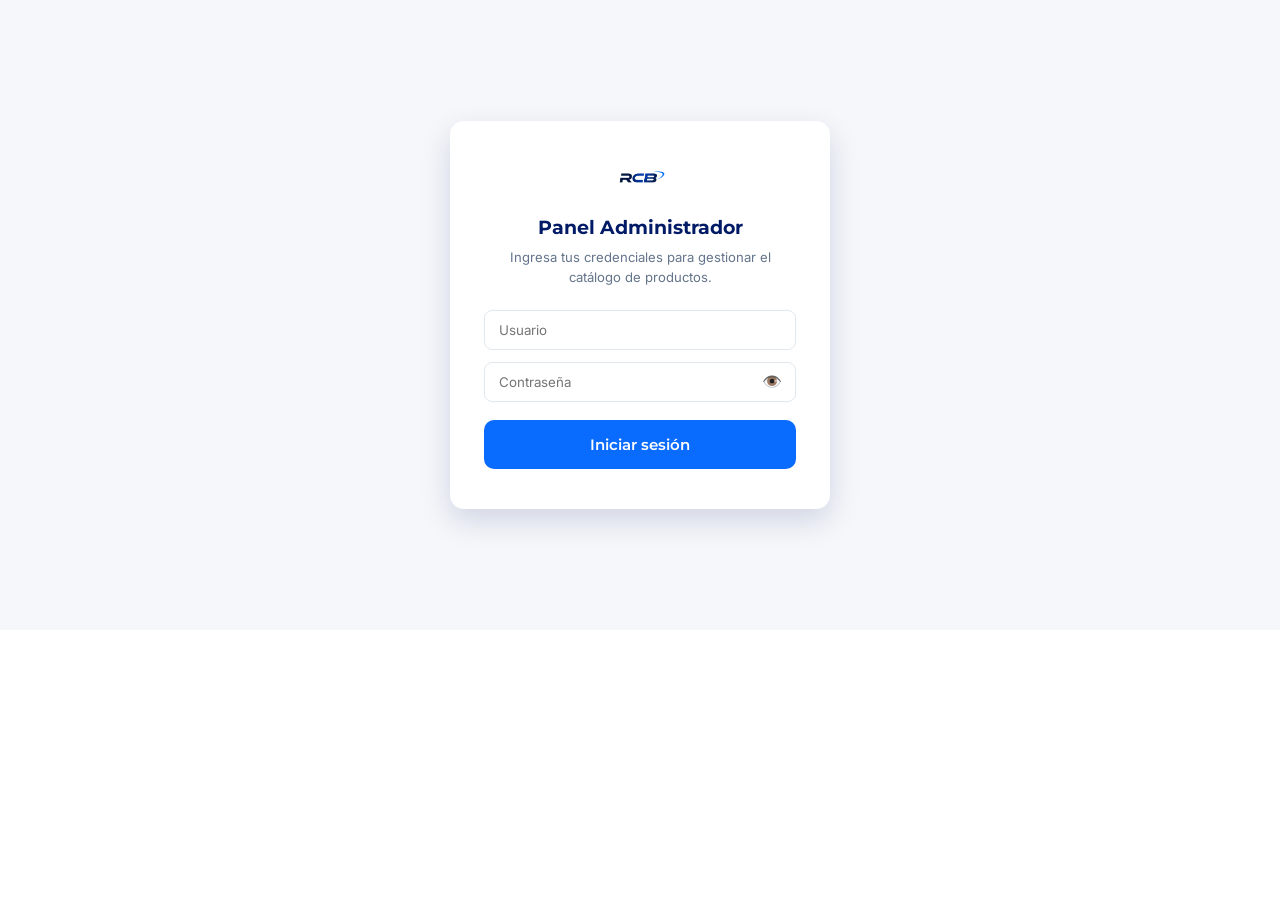
<file: admin.html>
<!DOCTYPE html>
<html lang="es">
<head>
<meta charset="UTF-8">
<meta name="viewport" content="width=device-width, initial-scale=1.0">
<title>Panel Administrador | RCB</title>
<meta name="robots" content="noindex, nofollow">
<link rel="icon" href="assets/logo.svg" type="image/svg+xml">
<link rel="stylesheet" href="assets/styles.css?v=82">
</head>
<body>

<!-- LOGIN -->
<div class="admin-login" id="admin-login">
  <div class="admin-login-box">
    <img src="imagen/logo.png" alt="RCB">
    <h1>Panel Administrador</h1>
    <p>Ingresa tus credenciales para gestionar el catálogo de productos.</p>
    <form id="login-form">
      <input type="text" id="login-user" placeholder="Usuario" autocomplete="username" required>
      <div class="login-pass-wrap">
        <input type="password" id="login-pass" placeholder="Contraseña" autocomplete="current-password" required>
        <button type="button" id="login-pass-toggle" aria-label="Mostrar contraseña">👁️</button>
      </div>
      <button type="submit" class="btn btn-primary">Iniciar sesión</button>
      <p class="admin-error" id="login-error">Usuario o contraseña incorrectos.</p>
    </form>
  </div>
</div>

<!-- APP -->
<div class="admin-shell" id="admin-shell">
  <div class="admin-mobile-topbar">
    <button type="button" id="admin-menu-toggle" class="admin-menu-toggle" aria-label="Abrir menú">☰</button>
    <span class="admin-mobile-title" id="admin-mobile-title">Productos</span>
  </div>
  <div class="admin-drawer-backdrop" id="admin-drawer-backdrop"></div>
  <aside class="admin-sidebar" id="admin-sidebar">
    <img src="assets/logo.svg" alt="RCB">
    <nav>
      <a href="#" data-tab="secciones">🖼️ Secciones</a>
      <a href="#" data-tab="nosotros">👥 Nosotros</a>
      <a href="#" class="active" data-tab="productos">📦 Productos <span class="nav-badge" id="nav-badge-productos"></span></a>
      <a href="#" data-tab="categorias">🗂️ Categorías <span class="nav-badge" id="nav-badge-categorias"></span></a>
      <a href="#" data-tab="blog">📝 Blog <span class="nav-badge" id="nav-badge-blog"></span></a>
      <a href="#" data-tab="videos">🎬 Videos <span class="nav-badge" id="nav-badge-videos"></span></a>
      <a href="#" data-tab="atencion">☎️ Atención al cliente</a>
    </nav>
    <a href="index.html" target="_blank" class="admin-view-site-link">↗ Ver la web</a>
    <button class="logout-btn" id="logout-btn">Cerrar sesión</button>
  </aside>

  <main class="admin-main">

    <p class="admin-notice">
      ✅ Los cambios que hagas aquí se guardan en la base de datos del servidor y se ven
      igual para todos los visitantes, en cualquier dispositivo.
    </p>

    <div class="admin-tab-panel" data-tab-panel="secciones" style="display:none;">
      <div class="admin-header">
        <h1>Secciones</h1>
        <button type="button" class="btn btn-primary btn-sm" id="save-sections-btn">Guardar cambios</button>
      </div>
      <div class="admin-panel">
        <p style="font-size:0.85rem;color:#64748B;margin-bottom:16px;">
          Edita el título, el texto y la imagen de fondo del banner de cada sección del sitio.
          Elige la sección en las pestañas de abajo y pulsa <strong>Guardar cambios</strong>.
        </p>

        <div class="section-picker" id="section-picker">
          <button type="button" class="btn btn-sm active" data-section-tab="inicio">Inicio</button>
          <button type="button" class="btn btn-sm" data-section-tab="productos">Productos</button>
          <button type="button" class="btn btn-sm" data-section-tab="blog">Blog</button>
          <button type="button" class="btn btn-sm" data-section-tab="videos">Videos</button>
          <button type="button" class="btn btn-sm" data-section-tab="contacto">Contacto</button>
        </div>

        <div id="section-editors"></div>
      </div>
    </div>

    <div class="admin-tab-panel" data-tab-panel="nosotros" style="display:none;">
      <div class="admin-header">
        <h1>Nosotros</h1>
        <button type="button" class="btn btn-primary btn-sm" id="save-about-btn">Guardar cambios</button>
      </div>
      <div class="admin-panel">
        <p style="font-size:0.85rem;color:#64748B;margin-bottom:16px;">Edita el texto y las imágenes de la página <a href="nosotros.html" target="_blank">Nosotros</a>. Los cambios se reflejan al instante al guardar.</p>

        <h2 style="font-size:1rem;margin-bottom:10px;">Introducción</h2>
        <div class="form-row">
          <label>Título principal</label>
          <input type="text" id="about-field-intro-title">
        </div>
        <div class="form-row">
          <label>Texto introductorio</label>
          <textarea id="about-field-intro-text" rows="4"></textarea>
        </div>
        <div class="form-row">
          <label>Imagen principal (máx. 1.5 MB)</label>
          <div class="admin-image-upload" id="about-intro-image-preview" style="max-width:420px;">Vista previa de la imagen</div>
          <div class="img-adjust-toolbar" id="about-intro-image-toolbar" style="display:none;">
            <button type="button" id="about-intro-zoom-out" title="Alejar">−</button>
            <span class="img-adjust-hint">Arrastra para mover</span>
            <button type="button" id="about-intro-zoom-in" title="Acercar">+</button>
            <button type="button" id="about-intro-reset-fit" class="reset-btn">Restablecer posición</button>
          </div>
          <input type="file" id="about-field-intro-image" accept="image/*">
        </div>

        <hr class="adm-sep" style="border:none;border-top:1px solid var(--borde);margin:20px 0;">
        <h2 style="font-size:1rem;margin-bottom:10px;">Estadísticas</h2>
        <div class="form-row" style="display:grid;grid-template-columns:1fr 2fr;gap:12px;">
          <input type="text" id="about-stat-value-0" placeholder="Ej: +5">
          <input type="text" id="about-stat-label-0" placeholder="Ej: Categorías de productos">
        </div>
        <div class="form-row" style="display:grid;grid-template-columns:1fr 2fr;gap:12px;">
          <input type="text" id="about-stat-value-1" placeholder="Ej: 100%">
          <input type="text" id="about-stat-label-1" placeholder="Ej: Ecuador, cobertura nacional">
        </div>
        <div class="form-row" style="display:grid;grid-template-columns:1fr 2fr;gap:12px;">
          <input type="text" id="about-stat-value-2" placeholder="Ej: +10">
          <input type="text" id="about-stat-label-2" placeholder="Ej: Años de trayectoria">
        </div>
        <div class="form-row" style="display:grid;grid-template-columns:1fr 2fr;gap:12px;">
          <input type="text" id="about-stat-value-3" placeholder="Ej: 4.8★">
          <input type="text" id="about-stat-label-3" placeholder="Ej: Calificación de clientes">
        </div>

        <hr class="adm-sep" style="border:none;border-top:1px solid var(--borde);margin:20px 0;">
        <h2 style="font-size:1rem;margin-bottom:10px;">Historia</h2>
        <div class="form-row">
          <label>Título</label>
          <input type="text" id="about-field-historia-title">
        </div>
        <div class="form-row">
          <label>Texto (deja una línea en blanco entre párrafos)</label>
          <textarea id="about-field-historia-text" rows="8"></textarea>
        </div>
        <div class="form-row">
          <label>Imagen (máx. 1.5 MB)</label>
          <div class="admin-image-upload" id="about-historia-image-preview" style="max-width:420px;">Vista previa de la imagen</div>
          <div class="img-adjust-toolbar" id="about-historia-image-toolbar" style="display:none;">
            <button type="button" id="about-historia-zoom-out" title="Alejar">−</button>
            <span class="img-adjust-hint">Arrastra para mover</span>
            <button type="button" id="about-historia-zoom-in" title="Acercar">+</button>
            <button type="button" id="about-historia-reset-fit" class="reset-btn">Restablecer posición</button>
          </div>
          <input type="file" id="about-field-historia-image" accept="image/*">
        </div>

        <hr class="adm-sep" style="border:none;border-top:1px solid var(--borde);margin:20px 0;">
        <h2 style="font-size:1rem;margin-bottom:10px;">Misión, Visión y Propósito</h2>
        <div class="form-row">
          <label>Misión</label>
          <textarea id="about-field-mision" rows="3"></textarea>
        </div>
        <div class="form-row">
          <label>Visión</label>
          <textarea id="about-field-vision" rows="3"></textarea>
        </div>
        <div class="form-row">
          <label>Propósito</label>
          <textarea id="about-field-proposito" rows="3"></textarea>
        </div>

        <hr class="adm-sep" style="border:none;border-top:1px solid var(--borde);margin:20px 0;">
        <h2 style="font-size:1rem;margin-bottom:6px;">Valores</h2>
        <p style="font-size:0.8rem;color:#64748B;margin-bottom:10px;">Uno por línea, formato: emoji | texto. Ej: 🛡️ | Calidad y confiabilidad</p>
        <div class="form-row">
          <textarea id="about-field-valores" rows="7"></textarea>
        </div>

        <button type="button" class="btn btn-primary" id="save-about-btn-bottom" style="width:100%;margin-top:6px;">Guardar cambios</button>
      </div>
    </div>

    <div class="admin-tab-panel" data-tab-panel="atencion" style="display:none;">
      <div class="admin-header">
        <h1>Atención al cliente</h1>
        <button type="button" class="btn btn-primary btn-sm" id="save-settings-btn">Guardar cambios</button>
      </div>
      <div class="admin-panel">
        <p style="font-size:0.85rem;color:#64748B;margin-bottom:16px;">Este texto aparece en el pie de página de todo el sitio.</p>
        <div class="form-row">
          <label>WhatsApp</label>
          <input type="text" id="settings-field-whatsapp" placeholder="Ej: 099 342 1505">
        </div>
        <div class="form-row">
          <label>Correo</label>
          <input type="text" id="settings-field-email" placeholder="Ej: ventas@rcb.com.ec">
        </div>
        <div class="form-row" style="display:grid;grid-template-columns:1fr 1fr;gap:12px;">
          <div>
            <label>Horario entre semana</label>
            <input type="text" id="settings-field-hours-weekday" placeholder="Ej: Lunes a Viernes: 8:30 - 18:00">
          </div>
          <div>
            <label>Horario sábados</label>
            <input type="text" id="settings-field-hours-saturday" placeholder="Ej: Sábados: 9:00 - 13:00">
          </div>
        </div>
      </div>
    </div>

    <div class="admin-tab-panel" data-tab-panel="productos">
      <div class="admin-header">
        <h1>Gestión de productos</h1>
        <div style="display:flex;gap:10px;flex-wrap:wrap;">
          <button class="btn btn-primary btn-sm" id="add-product-btn">+ Agregar producto</button>
        </div>
      </div>

      <div class="admin-stats">
        <div class="admin-stat-card"><strong id="stat-total">0</strong><span>Productos totales</span></div>
        <div class="admin-stat-card"><strong id="stat-cats">0</strong><span>Categorías activas</span></div>
        <div class="admin-stat-card"><strong id="stat-value">$0.00</strong><span>Valor total del catálogo</span></div>
        <div class="admin-stat-card"><strong id="stat-out">0</strong><span>Productos agotados</span></div>
      </div>

      <div class="admin-panel">
        <div style="display:flex;gap:10px;flex-wrap:wrap;margin-bottom:14px;">
          <input type="text" id="product-filter-search" placeholder="Buscar por nombre o SKU..." style="flex:1;min-width:200px;padding:9px 12px;border:1px solid var(--borde);border-radius:8px;font-family:'Inter',sans-serif;">
          <select id="product-filter-status" style="padding:9px 12px;border:1px solid var(--borde);border-radius:8px;font-family:'Inter',sans-serif;">
            <option value="todos">Todos los estados</option>
            <option value="stock">En stock</option>
            <option value="agotado">Agotado</option>
          </select>
        </div>
        <div class="tab-row" id="product-filter-categories" style="margin-bottom:16px;"></div>
        <p id="product-filter-count" style="font-size:0.8rem;color:#64748B;margin-bottom:10px;"></p>
        <div style="overflow-x:auto;">
          <table class="admin-table">
            <thead>
              <tr>
                <th></th>
                <th>SKU</th>
                <th>Producto</th>
                <th>Categoría</th>
                <th>Precio</th>
                <th>Estado</th>
                <th>Acciones</th>
              </tr>
            </thead>
            <tbody id="admin-table-body"></tbody>
          </table>
        </div>
      </div>
    </div>

    <div class="admin-tab-panel" data-tab-panel="categorias" style="display:none;">
      <div class="admin-header">
        <h1>Categorías</h1>
        <button class="btn btn-primary btn-sm" id="add-category-btn">+ Agregar categoría</button>
      </div>
      <div class="admin-panel">
        <p style="font-size:0.85rem;color:#64748B;margin-bottom:6px;">Crea las categorías del catálogo. Aparecen al instante en el sitio y en el selector de productos.</p>
        <div class="admin-chip-grid" id="category-chip-grid"></div>
      </div>
    </div>

    <div class="admin-tab-panel" data-tab-panel="blog" style="display:none;">
      <div id="blog-listado">
      <div class="admin-header">
        <h1>Blog</h1>
        <button class="btn btn-primary btn-sm" id="add-post-btn">+ Nuevo blog</button>
      </div>
      <div class="admin-panel" style="margin-bottom:20px;">
        <h2 style="font-size:1rem;margin-bottom:4px;">Categorías de blog</h2>
        <p style="font-size:0.82rem;color:#64748B;margin-bottom:12px;">Crea una nueva categoría para organizar las entradas. Aparece al instante como pestaña y en el filtro de categorías en <a href="blog.html" target="_blank">el blog público</a>.</p>
        <div style="display:flex;gap:8px;flex-wrap:wrap;margin-bottom:14px;">
          <input type="text" id="blog-cat-name" placeholder="Ej: Novedades" style="flex:1;min-width:200px;padding:9px 12px;border:1px solid var(--borde);border-radius:8px;font-family:'Inter',sans-serif;">
          <button type="button" class="btn btn-secondary btn-sm" id="add-blog-category-btn">+ Agregar categoría</button>
        </div>
        <div class="admin-chip-grid" id="blog-category-chip-grid"></div>
      </div>

      <div class="admin-panel">
        <p style="font-size:0.85rem;color:#64748B;margin-bottom:6px;">Crea, edita o elimina las entradas del blog. Aparecen al instante en <a href="blog.html" target="_blank">el blog público</a>. Marca una como "Destacada" para que se muestre arriba de todo.</p>
        <div style="overflow-x:auto;">
          <table class="admin-table">
            <thead>
              <tr>
                <th></th>
                <th>Título</th>
                <th>Categoría</th>
                <th>Fecha</th>
                <th>Estado</th>
                <th>Destacada</th>
                <th>Acciones</th>
              </tr>
            </thead>
            <tbody id="admin-post-table-body"></tbody>
          </table>
        </div>
      </div>
      </div><!-- /blog-listado -->
      <div class="blog-editor" id="post-form-overlay">
  <div class="blog-editor-barra">
    <button type="button" class="btn btn-tertiary btn-sm" id="volver-post-form-btn">← Volver a la lista</button>
    <h2 id="post-form-title">Nuevo blog</h2>
    <button type="button" class="btn btn-tertiary btn-sm" id="previsualizar-post-btn">👁 Vista previa</button>
    <button type="submit" form="post-form" class="btn btn-primary btn-sm">Guardar blog</button>
  </div>

  <p class="blog-editor-intro">
    Un blog se arma en dos partes: arriba los <strong>datos de la ficha</strong> (lo que se ve en el
    listado del blog) y abajo el <strong>contenido</strong> (lo que se lee al entrar al artículo).
  </p>

  <form id="post-form">

    <div class="admin-panel blog-editor-seccion">
      <h3 class="blog-editor-titulo">1. Ficha del blog</h3>
      <p class="blog-editor-nota">Esto es lo que ve el visitante en la tarjeta del listado, antes de entrar.</p>

      <div class="form-row">
        <label>Título</label>
        <input type="text" id="post-field-title" required>
        <p class="campo-ayuda">Es el titular grande del artículo y el texto del enlace en el listado.</p>
      </div>

      <div class="form-row">
        <label>Resumen</label>
        <textarea id="post-field-excerpt" placeholder="Dos o tres líneas que inviten a leer el artículo" required></textarea>
        <p class="campo-ayuda">Aparece bajo el título, en la tarjeta del listado y en la vista previa al compartir por WhatsApp.</p>
      </div>

      <div class="form-row">
        <label>Categoría</label>
        <select id="post-field-category"></select>
        <p class="campo-ayuda">Agrupa el artículo en las pestañas del blog y decide qué otros artículos se sugieren al final.</p>
      </div>

      <div class="form-row" style="display:grid;grid-template-columns:1fr 1fr;gap:12px;">
        <div>
          <label>Fecha</label>
          <input type="date" id="post-field-date" required>
          <p class="campo-ayuda">Elige la fecha en el calendario. En el artículo se mostrará como <strong>20 mayo, 2024</strong>.</p>
        </div>
        <div>
          <label>Tiempo de lectura</label>
          <input type="text" id="post-field-readtime" placeholder="Ej: 5 min de lectura">
          <p class="campo-ayuda">Opcional. Se muestra junto a la fecha.</p>
        </div>
      </div>

      <div class="form-row">
        <label>Estado</label>
        <select id="post-field-status">
          <option value="publicado">Publicado — visible para todo el público</option>
          <option value="privado">Privado — guardado, pero nadie lo ve todavía</option>
        </select>
        <p class="campo-ayuda">
          En <strong>Privado</strong> el blog se guarda pero no aparece en la web: nadie puede verlo ni
          llegar a él por enlace. Puedes volver a ponerlo en Publicado cuando quieras.
        </p>
      </div>

      <div class="form-row">
        <label><input type="checkbox" id="post-field-featured" style="width:auto;display:inline-block;margin-right:6px;">Marcar como destacado</label>
        <p class="campo-ayuda">El artículo destacado se muestra en grande arriba de todo el blog. Solo uno a la vez. No aplica si está en privado.</p>
      </div>
    </div>

    <div class="admin-panel blog-editor-seccion">
      <h3 class="blog-editor-titulo">2. Portada</h3>
      <p class="blog-editor-nota">
        Es lo primero que se ve al abrir el artículo, y la miniatura que aparece al compartir el enlace.
        <strong>Si pones un video de portada, el video reemplaza a la imagen.</strong>
      </p>

      <div class="form-row">
        <label>Imagen de portada</label>
        <div class="admin-image-upload" id="post-image-preview" style="max-width:460px;aspect-ratio:16/9;">Vista previa de la imagen</div>
        <div class="img-adjust-toolbar" id="post-image-toolbar" style="display:none;">
          <button type="button" id="post-zoom-out" title="Alejar">−</button>
          <span class="img-adjust-hint">Arrastra para mover</span>
          <button type="button" id="post-zoom-in" title="Acercar">+</button>
          <button type="button" id="post-reset-fit" class="reset-btn">Restablecer posición</button>
        </div>
        <input type="file" id="post-field-image" accept="image/*">
        <p class="campo-ayuda">📐 Medida recomendada: <strong>1200 × 675 px</strong> (horizontal). También se usa como miniatura en el listado.</p>
      </div>

      <div class="form-row">
        <label>Video de portada (opcional)</label>
        <input type="text" id="post-field-video" placeholder="https://www.youtube.com/watch?v=...  o  https://vimeo.com/...">
        <p class="bloque-aviso" id="post-video-aviso"></p>
        <div class="form-row bloque-previa-video" id="post-video-previa"></div>
        <p class="campo-ayuda">
          Pega el enlace de <strong>YouTube o Vimeo</strong> y el video se reproduce dentro del artículo,
          arriba del todo. Si solo quieres el video en mitad del texto, déjalo vacío y usa un
          <strong>bloque de Video</strong> más abajo.
        </p>
      </div>
    </div>

    <div class="admin-panel blog-editor-seccion">
      <h3 class="blog-editor-titulo">3. Contenido del artículo</h3>
      <p class="blog-editor-nota">
        El cuerpo se arma con bloques, uno debajo de otro. Elige el tipo abajo y pulsa
        <strong>Agregar bloque</strong>. Con las flechas <strong>↑ ↓</strong> cambias el orden y con
        <strong>✕</strong> eliminas un bloque.
      </p>

      <ul class="blog-editor-tipos">
        <li><strong>Subtítulo y texto</strong> — el subtítulo sale en <strong>negrita y más grande</strong>, y debajo va el párrafo. Puedes dejar el subtítulo vacío si solo quieres texto.</li>
        <li><strong>Imagen</strong> — una foto entre los párrafos, con pie de foto opcional debajo.</li>
        <li><strong>Video</strong> — se reproduce dentro del artículo, en el punto exacto donde coloques el bloque.</li>
        <li><strong>Lista</strong> — con viñetas o numerada, para pasos o enumeraciones.</li>
      </ul>

      <div id="post-content-blocks"></div>

      <div class="bloque-agregar">
        <select id="post-block-type">
          <option value="text">Subtítulo y texto</option>
          <option value="image">Imagen</option>
          <option value="video">Video (YouTube o Vimeo)</option>
          <option value="list">Lista</option>
        </select>
        <button type="button" class="btn btn-tertiary btn-sm" id="post-add-content-block">+ Agregar bloque</button>
      </div>
    </div>

    <div class="form-actions blog-editor-acciones">
      <button type="button" class="btn btn-tertiary" id="cancel-post-form-btn">Cancelar</button>
      <button type="button" class="btn btn-tertiary" id="previsualizar-post-btn-2">👁 Vista previa</button>
      <button type="submit" class="btn btn-primary">Guardar blog</button>
    </div>
  </form>
</div>

<!-- Vista previa del artículo, tal como se verá en la web -->
<div class="previa-post" id="previa-post">
  <div class="previa-post-caja">
    <div class="previa-post-barra">
      <span>Vista previa — así se verá el artículo</span>
      <button type="button" class="btn btn-tertiary btn-sm" id="previa-post-cerrar">✕ Cerrar</button>
    </div>
    <div class="previa-post-cuerpo" id="previa-post-cuerpo"></div>
  </div>
</div>
    </div>

    <div class="admin-tab-panel" data-tab-panel="videos" style="display:none;">
      <div class="admin-header">
        <h1>Videos</h1>
        <button class="btn btn-primary btn-sm" id="add-video-btn">+ Agregar video</button>
      </div>

      <div class="admin-panel" style="margin-bottom:20px;">
        <h2 style="font-size:1rem;margin-bottom:4px;">Categorías de video</h2>
        <p style="font-size:0.82rem;color:#64748B;margin-bottom:12px;">Crea una nueva categoría para organizar los videos. Aparece al instante como pestaña en <a href="videos.html" target="_blank">el sitio público</a>.</p>
        <div style="display:flex;gap:8px;flex-wrap:wrap;margin-bottom:14px;">
          <input type="text" id="video-cat-name" placeholder="Ej: Mantenimiento" style="flex:1;min-width:200px;padding:9px 12px;border:1px solid var(--borde);border-radius:8px;font-family:'Inter',sans-serif;">
          <button type="button" class="btn btn-secondary btn-sm" id="add-video-category-btn">+ Agregar categoría</button>
        </div>
        <div class="admin-chip-grid" id="video-category-chip-grid"></div>
      </div>

      <div class="admin-panel">
        <p style="font-size:0.85rem;color:#64748B;margin-bottom:6px;">Agrega videos pegando el enlace de YouTube — la miniatura se toma automáticamente, o puedes subir una personalizada. Aparecen al instante en <a href="videos.html" target="_blank">el sitio público</a>.</p>
        <div style="overflow-x:auto;">
          <table class="admin-table">
            <thead>
              <tr>
                <th></th>
                <th>Título</th>
                <th>Categoría</th>
                <th>Duración</th>
                <th>Fecha</th>
                <th>Inicio</th>
                <th>Acciones</th>
              </tr>
            </thead>
            <tbody id="admin-video-table-body"></tbody>
          </table>
        </div>
      </div>
    </div>

  </main>
</div>

<!-- FORMULARIO PRODUCTO -->
<div class="admin-form-overlay" id="admin-form-overlay">
  <div class="admin-form-box">
    <h2 id="form-title">Agregar producto</h2>
    <form id="product-form">
      <div class="form-row">
        <label>Imágenes del producto</label>
        <p class="campo-ayuda" style="margin-top:0;margin-bottom:10px;">
          Puedes subir hasta <strong>3 imágenes</strong>. La <strong>primera</strong> es la que se ve en el
          catálogo y en el inicio; las otras dos aparecen como miniaturas dentro de la ficha del producto.
          📐 Medida recomendada: <strong>1000 × 1000 px</strong> (cuadrada).
        </p>
        <div class="prod-imagenes" id="product-imagenes"></div>
      </div>
      <div class="form-row" id="product-video-fila" hidden>
        <label>Video corto (opcional) — solo para Herramientas</label>
        <p class="campo-ayuda" style="margin-top:0;margin-bottom:10px;">
          Pega el enlace de <strong>un video corto</strong> de <strong>TikTok</strong> o de
          <strong>YouTube Shorts</strong>. Se reproduce dentro de la ficha del producto, debajo de la
          descripción, sin sacar al cliente de la web. Pega el <strong>enlace</strong>, no el código de inserción.
        </p>
        <input type="text" id="field-video"
          placeholder="https://www.tiktok.com/@cuenta/video/...   ·   https://youtube.com/shorts/...">
        <p class="bloque-aviso" id="field-video-aviso"></p>
        <div class="bloque-previa-video vertical" id="field-video-previa"></div>
      </div>
      <div class="form-row">
        <label>SKU (código único)</label>
        <input type="text" id="field-id" placeholder="Ej: PV-110" required>
      </div>
      <div class="form-row">
        <label>Nombre del producto</label>
        <input type="text" id="field-name" required>
      </div>
      <div class="form-row">
        <label>Categoría</label>
        <select id="field-category"></select>
      </div>
      <div class="form-row" style="display:grid;grid-template-columns:1fr 1fr;gap:12px;">
        <div>
          <label>Precio (USD)</label>
          <input type="number" id="field-price" step="0.01" min="0" placeholder="opcional">
        </div>
        <div>
          <label>Precio anterior</label>
          <input type="number" id="field-oldprice" step="0.01" min="0" placeholder="opcional">
        </div>
      </div>
      <div class="form-row">
        <label>Etiqueta</label>
        <select id="field-label">
          <option value="">Sin etiqueta</option>
          <option value="oferta">Oferta</option>
          <option value="nuevo">Nuevo</option>
        </select>
      </div>
      <div class="form-row">
        <label><input type="checkbox" id="field-stock" style="width:auto;display:inline-block;margin-right:6px;">En stock</label>
      </div>
      <div class="form-row">
        <label>Descripción</label>
        <textarea id="field-description"></textarea>
      </div>
      <div class="form-row">
        <label>Especificaciones (una por línea)</label>
        <textarea id="field-specs" placeholder="Voltaje: 110V&#10;Corriente: 15A"></textarea>
      </div>
      <div class="form-actions">
        <button type="button" class="btn btn-tertiary" id="cancel-form-btn">Cancelar</button>
        <button type="submit" class="btn btn-primary">Guardar</button>
      </div>
    </form>
  </div>
</div>

<!-- FORMULARIO CATEGORÍA -->
<div class="admin-form-overlay" id="category-form-overlay">
  <div class="admin-form-box">
    <h2 id="category-form-title">Agregar categoría</h2>
    <form id="category-form">
      <div class="form-row">
        <label>Imagen (opcional, máx. 1.5 MB)</label>
        <div class="admin-image-upload" id="category-image-preview">Sin imagen</div>
        <div class="img-adjust-toolbar" id="category-image-toolbar" style="display:none;">
          <button type="button" id="category-zoom-out" title="Alejar">−</button>
          <span class="img-adjust-hint">Arrastra para mover</span>
          <button type="button" id="category-zoom-in" title="Acercar">+</button>
          <button type="button" id="category-reset-fit" class="reset-btn">Restablecer posición</button>
        </div>
        <input type="file" id="cat-field-image" accept="image/*">
      </div>
      <div class="form-row">
        <label>Nombre</label>
        <input type="text" id="cat-field-name" placeholder="Ej: Protectores de voltaje" required>
      </div>
      <div class="form-row">
        <label>Nombre corto</label>
        <input type="text" id="cat-field-short" placeholder="Opcional">
      </div>
      <div class="form-actions">
        <button type="button" class="btn btn-tertiary" id="cancel-category-form-btn">Cancelar</button>
        <button type="submit" class="btn btn-primary">Guardar</button>
      </div>
    </form>
  </div>
</div>

<!-- FORMULARIO ENTRADA DE BLOG -->


<!-- FORMULARIO VIDEO -->
<div class="admin-form-overlay" id="video-form-overlay">
  <div class="admin-form-box">
    <h2 id="video-form-title">Agregar video</h2>
    <form id="video-form">
      <div class="form-row">
        <label>Enlace de YouTube</label>
        <input type="text" id="video-field-youtube" placeholder="https://www.youtube.com/watch?v=...">
      </div>
      <div class="form-row">
        <label>Miniatura (se obtiene automáticamente del enlace de YouTube)</label>
        <div class="admin-image-upload" id="video-image-preview">Pega el enlace de YouTube para ver la miniatura</div>
      </div>
      <div class="form-row">
        <label>Título</label>
        <input type="text" id="video-field-title" required>
      </div>
      <div class="form-row">
        <label>Categoría</label>
        <select id="video-field-category"></select>
      </div>
      <div class="form-row">
        <label>Descripción</label>
        <textarea id="video-field-description"></textarea>
      </div>
      <div class="form-row" style="display:grid;grid-template-columns:1fr 1fr;gap:12px;">
        <div>
          <label>Duración</label>
          <input type="text" id="video-field-duration" placeholder="Ej: 5:32">
        </div>
        <div>
          <label>Fecha</label>
          <input type="text" id="video-field-date" placeholder="Ej: 20 mayo, 2024">
        </div>
      </div>
      <div class="form-row">
        <label>Vistas (texto libre)</label>
        <input type="text" id="video-field-views" placeholder="Ej: 1.2K vistas">
      </div>
      <div class="form-actions">
        <button type="button" class="btn btn-tertiary" id="cancel-video-form-btn">Cancelar</button>
        <button type="submit" class="btn btn-primary">Guardar</button>
      </div>
    </form>
  </div>
</div>

<script src="assets/categories.js?v=82"></script>
<script src="assets/about-data.js?v=82"></script>
<script src="assets/sections-data.js?v=82"></script>
<script src="assets/settings-data.js?v=82"></script>
<script src="assets/posts.js?v=82"></script>
<script src="assets/videos-data.js?v=82"></script>
<script src="assets/gallery-data.js?v=82"></script>
<script src="assets/products.js?v=82"></script>
<script src="assets/media-embed.js?v=82"></script>
<script src="assets/blog-bloques.js?v=82"></script>
<script src="assets/product-images.js?v=82"></script>
<script src="assets/api-client.js?v=82"></script>
<script src="assets/demo-mode.js?v=82"></script>
<script src="assets/admin.js?v=82"></script>
</body>
</html>
</file>
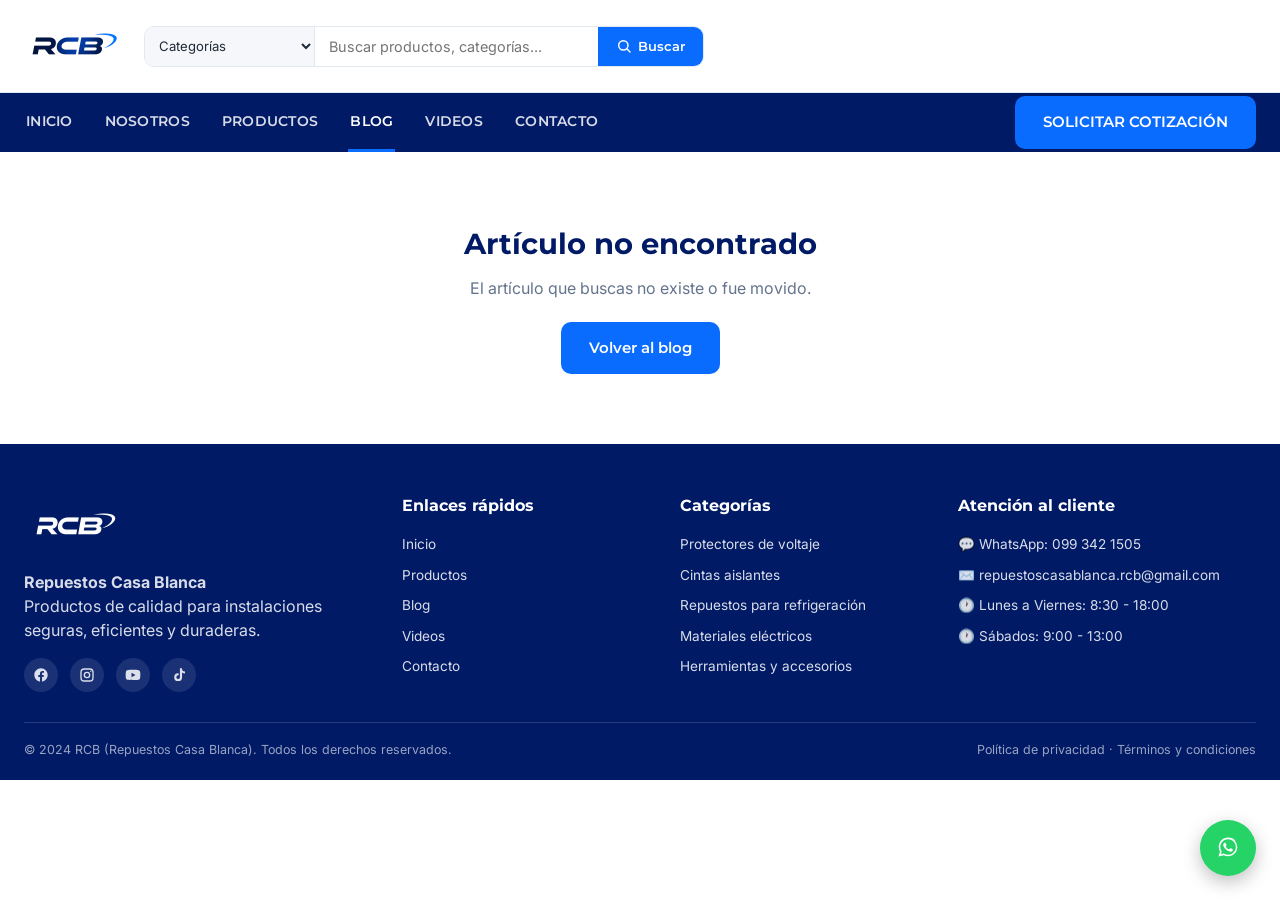
<file: articulo.html>
<!DOCTYPE html>
<html lang="es">
<head>
<meta charset="UTF-8">
<meta name="viewport" content="width=device-width, initial-scale=1.0">
<title>Artículo | Blog RCB</title>
<!-- Esta es la versión para la DEMOSTRACIÓN en Firebase, donde no hay PHP.
     En el sitio real el artículo lo arma articulo.php en el servidor, que es
     lo que permite las vistas previas al compartir y que Google lo indexe.
     Por eso aquí se pide a los buscadores que no la indexen. -->
<meta name="robots" content="noindex, nofollow">
<link rel="icon" href="assets/logo.svg" type="image/svg+xml">
<link rel="stylesheet" href="assets/styles.css?v=82">
</head>
<body>

<header>
  <div class="topbar">
    <div class="container">
      <a href="index.html" class="logo"><img src="imagen/logo.png" alt="RCB - Repuestos Casa Blanca"></a>
      <div class="search-box">
        <select class="search-cat-select" id="header-search-category" aria-label="Categoría"></select>
        <input type="text" placeholder="Buscar productos, categorías...">
        <button aria-label="Buscar"><svg viewBox="0 0 24 24" width="16" height="16" fill="none" stroke="currentColor" stroke-width="2.2" stroke-linecap="round"><circle cx="11" cy="11" r="7"/><line x1="21" y1="21" x2="16.65" y2="16.65"/></svg> Buscar</button>
      </div>
      <button class="mobile-toggle" aria-label="Abrir menú">☰</button>
    </div>
  </div>

  <nav class="navbar">
    <div class="container">
      <ul class="nav-links">
        <li><a href="index.html">INICIO</a></li>
        <li><a href="nosotros.html">NOSOTROS</a></li>
        <li><a href="productos.html">PRODUCTOS</a></li>
        <li><a href="blog.html" class="active">BLOG</a></li>
        <li><a href="videos.html">VIDEOS</a></li>
        <li><a href="contacto.html">CONTACTO</a></li>
      </ul>
      <a href="contacto.html#cotizar" class="btn btn-primary">SOLICITAR COTIZACIÓN</a>
    </div>
  </nav>
</header>

<main id="articulo-main">
  <div class="container"><div class="art-vacio"><p>Cargando artículo...</p></div></div>
</main>

<footer class="site-footer">
  <div class="container">
    <div class="footer-grid">
      <div class="footer-brand">
        <img src="imagen/logo-nuevo.png" alt="RCB" class="footer-brand-logo">
        <p><strong>Repuestos Casa Blanca</strong></p>
        <p>Productos de calidad para instalaciones seguras, eficientes y duraderas.</p>
        <div class="social-row">
          <a href="https://www.facebook.com/profile.php?id=61592644390643" target="_blank" rel="noopener" aria-label="Facebook">📘</a>
          <a href="https://www.instagram.com/rcb_casablanca?igsh=MW91MGpnN2Y0YjdwMQ==" target="_blank" rel="noopener" aria-label="Instagram">📷</a>
          <a href="https://youtube.com/@rcb-repuestoscasablanca?si=JuM60FZVtYOU7pC4" target="_blank" rel="noopener" aria-label="YouTube">▶</a>
          <a href="https://www.tiktok.com/@rcb_casablanca" target="_blank" rel="noopener" aria-label="TikTok">🎵</a>
        </div>
      </div>
      <div>
        <h4>Enlaces rápidos</h4>
        <ul>
          <li><a href="index.html">Inicio</a></li>
          <li><a href="index.html#productos">Productos</a></li>
          <li><a href="blog.html">Blog</a></li>
          <li><a href="videos.html">Videos</a></li>
          <li><a href="contacto.html">Contacto</a></li>
        </ul>
      </div>
      <div>
        <h4>Categorías</h4>
        <ul>
          <li><a href="#">Protectores de voltaje</a></li>
          <li><a href="#">Cintas aislantes</a></li>
          <li><a href="#">Repuestos para refrigeración</a></li>
          <li><a href="#">Materiales eléctricos</a></li>
          <li><a href="#">Herramientas y accesorios</a></li>
        </ul>
      </div>
      <div>
        <h4>Atención al cliente</h4>
        <ul>
          <li id="footer-whatsapp">💬 WhatsApp: 099 342 1505</li>
          <li id="footer-email">✉️ ventas@rcb.com.ec</li>
          <li id="footer-hours-weekday">🕐 Lunes a Viernes: 8:30 - 18:00</li>
          <li id="footer-hours-saturday">🕐 Sábados: 9:00 - 13:00</li>
        </ul>
      </div>
    </div>
    <div class="footer-bottom">
      <span>© 2024 RCB (Repuestos Casa Blanca). Todos los derechos reservados.</span>
      <span><a href="#">Política de privacidad</a> · <a href="#">Términos y condiciones</a></span>
    </div>
  </div>
</footer>

<div class="social-float-stack">
  <a href="https://wa.me/593993421505" class="whatsapp-float" aria-label="Hablar por WhatsApp"><img src="assets/whatsapp.svg" alt="WhatsApp"></a>
</div>

<script src="assets/api-client.js?v=82"></script>
<script src="assets/demo-mode.js?v=82"></script>
<script src="assets/public-data.js?v=82"></script>
<script src="assets/posts.js?v=82"></script>
<script src="assets/categories.js?v=82"></script>
<script src="assets/media-embed.js?v=82"></script>
<script src="assets/blog-bloques.js?v=82"></script>
<script src="assets/settings-data.js?v=82"></script>
<script src="assets/settings-render.js?v=82"></script>
<script src="assets/social-icons.js?v=82"></script>
<script src="assets/articulo-render.js?v=82"></script>
<script src="assets/script.js?v=82"></script>
<script src="assets/copiar-enlace.js?v=82"></script>
</body>
</html>
</file>
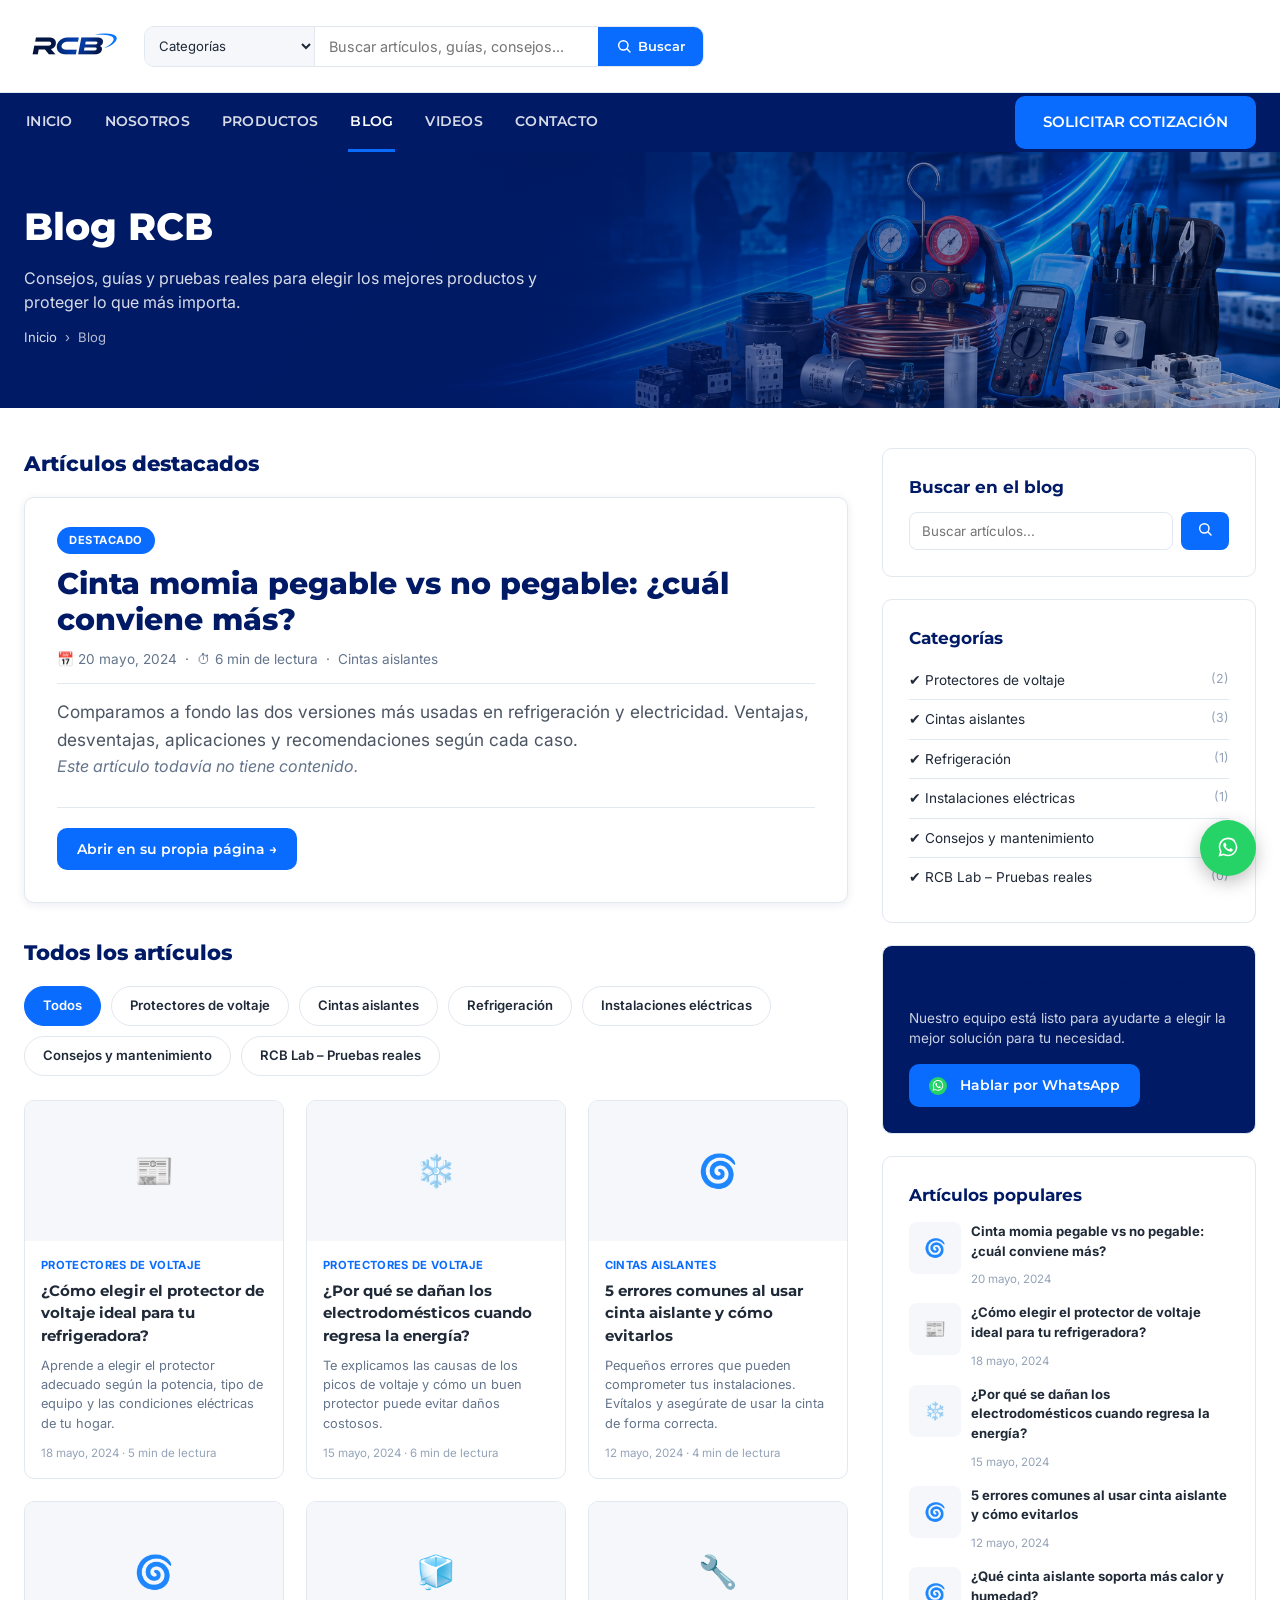
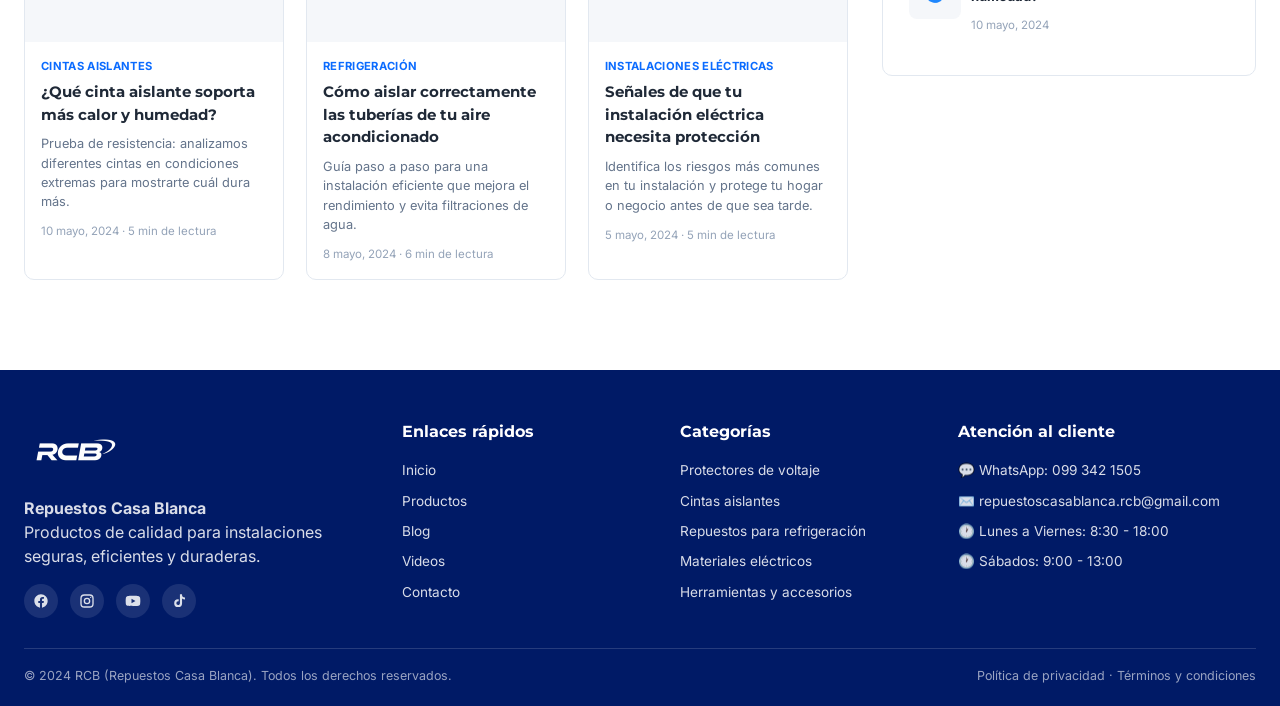
<file: blog.html>
<!DOCTYPE html>
<html lang="es">
<head>
<meta charset="UTF-8">
<meta name="viewport" content="width=device-width, initial-scale=1.0">
<title>Blog RCB | Consejos, guías y pruebas reales</title>
<meta name="description" content="Consejos, guías y pruebas reales para elegir los mejores productos y proteger lo que más importa.">
<link rel="icon" href="assets/logo.svg" type="image/svg+xml">
<link rel="stylesheet" href="assets/styles.css?v=82">
</head>
<body>

<header>
  <div class="topbar">
    <div class="container">
      <a href="index.html" class="logo"><img src="imagen/logo.png" alt="RCB - Repuestos Casa Blanca"></a>
      <div class="search-box">
        <select class="search-cat-select" id="header-search-category" aria-label="Categoría"></select>
        <input type="text" placeholder="Buscar artículos, guías, consejos...">
        <button aria-label="Buscar"><svg viewBox="0 0 24 24" width="16" height="16" fill="none" stroke="currentColor" stroke-width="2.2" stroke-linecap="round"><circle cx="11" cy="11" r="7"/><line x1="21" y1="21" x2="16.65" y2="16.65"/></svg> Buscar</button>
      </div>
      <button class="mobile-toggle" aria-label="Abrir menú">☰</button>
    </div>
  </div>

  <nav class="navbar">
    <div class="container">
      <ul class="nav-links">
        <li><a href="index.html">INICIO</a></li>
        <li><a href="nosotros.html">NOSOTROS</a></li>
        <li><a href="productos.html">PRODUCTOS</a></li>
        <li><a href="blog.html" class="active">BLOG</a></li>
        <li><a href="videos.html">VIDEOS</a></li>
        <li><a href="contacto.html">CONTACTO</a></li>
      </ul>
      <a href="contacto.html#cotizar" class="btn btn-primary">SOLICITAR COTIZACIÓN</a>
    </div>
  </nav>
</header>

<main>
  <section class="page-header" data-section="blog">
    <div class="container">
      <h1>Blog RCB</h1>
      <p>Consejos, guías y pruebas reales para elegir los mejores productos y proteger lo que más importa.</p>
      <div class="breadcrumb"><a href="index.html">Inicio</a> &nbsp;›&nbsp; Blog</div>
    </div>
  </section>

  <div class="container">
    <div class="blog-layout">
      <div class="blog-main">
        <h2 class="section-title" style="text-align:left;font-size:1.3rem;margin-bottom:18px;">Artículos destacados</h2>

        <div id="featured-post-container"></div>

        <h2 class="section-title" style="text-align:left;font-size:1.3rem;margin-bottom:18px;">Todos los artículos</h2>
        <div class="tab-row" id="blog-tab-row"></div>

        <div class="post-grid" id="blog-post-grid"></div>
        <div id="blog-empty-state" style="display:none;text-align:center;padding:40px 20px;color:#64748B;">No hay artículos en esta categoría todavía.</div>

        <div class="pagination" id="blog-pagination"></div>
      </div>

      <aside class="sidebar">
        <div class="card">
          <h3>Buscar en el blog</h3>
          <div class="sidebar-search" style="margin-top:12px;">
            <input type="text" id="blog-search" placeholder="Buscar artículos...">
            <button aria-label="Buscar"><svg viewBox="0 0 24 24" width="16" height="16" fill="none" stroke="currentColor" stroke-width="2.2" stroke-linecap="round"><circle cx="11" cy="11" r="7"/><line x1="21" y1="21" x2="16.65" y2="16.65"/></svg></button>
          </div>
        </div>

        <div class="card">
          <h3>Categorías</h3>
          <ul class="cat-list" id="blog-cat-list" style="margin-top:10px;"></ul>
        </div>

        <div class="card help-card">
          <h3>¿Necesitas asesoría personalizada?</h3>
          <p>Nuestro equipo está listo para ayudarte a elegir la mejor solución para tu necesidad.</p>
          <a href="https://wa.me/593993421505" class="btn btn-primary btn-sm"><img src="assets/whatsapp.svg" alt="" style="width:18px;height:18px;vertical-align:-4px;margin-right:5px;"> Hablar por WhatsApp</a>
        </div>

        <div class="card">
          <h3>Artículos populares</h3>
          <div id="blog-popular-list" style="margin-top:14px;"></div>
        </div>
      </aside>
    </div>
  </div>
</main>

<footer class="site-footer">
  <div class="container">
    <div class="footer-grid">
      <div class="footer-brand">
        <img src="imagen/logo-nuevo.png" alt="RCB" class="footer-brand-logo">
        <p><strong>Repuestos Casa Blanca</strong></p>
        <p>Productos de calidad para instalaciones seguras, eficientes y duraderas.</p>
        <div class="social-row">
          <a href="https://www.facebook.com/profile.php?id=61592644390643" target="_blank" rel="noopener" aria-label="Facebook">📘</a>
          <a href="https://www.instagram.com/rcb_casablanca?igsh=MW91MGpnN2Y0YjdwMQ==" target="_blank" rel="noopener" aria-label="Instagram">📷</a>
          <a href="https://youtube.com/@rcb-repuestoscasablanca?si=JuM60FZVtYOU7pC4" target="_blank" rel="noopener" aria-label="YouTube">▶</a>
          <a href="https://www.tiktok.com/@rcb_casablanca" target="_blank" rel="noopener" aria-label="TikTok">🎵</a>
        </div>
      </div>
      <div>
        <h4>Enlaces rápidos</h4>
        <ul>
          <li><a href="index.html">Inicio</a></li>
          <li><a href="index.html#productos">Productos</a></li>
          <li><a href="blog.html">Blog</a></li>
          <li><a href="videos.html">Videos</a></li>
          <li><a href="contacto.html">Contacto</a></li>
        </ul>
      </div>
      <div>
        <h4>Categorías</h4>
        <ul>
          <li><a href="#">Protectores de voltaje</a></li>
          <li><a href="#">Cintas aislantes</a></li>
          <li><a href="#">Repuestos para refrigeración</a></li>
          <li><a href="#">Materiales eléctricos</a></li>
          <li><a href="#">Herramientas y accesorios</a></li>
        </ul>
      </div>
      <div>
        <h4>Atención al cliente</h4>
        <ul>
          <li id="footer-whatsapp">💬 WhatsApp: 099 342 1505</li>
          <li id="footer-email">✉️ ventas@rcb.com.ec</li>
          <li id="footer-hours-weekday">🕐 Lunes a Viernes: 8:30 - 18:00</li>
          <li id="footer-hours-saturday">🕐 Sábados: 9:00 - 13:00</li>
        </ul>
      </div>
    </div>
    <div class="footer-bottom">
      <span>© 2024 RCB (Repuestos Casa Blanca). Todos los derechos reservados.</span>
      <span><a href="#">Política de privacidad</a> · <a href="#">Términos y condiciones</a></span>
    </div>
  </div>
</footer>

<div class="social-float-stack">
  <a href="https://wa.me/593993421505" class="whatsapp-float" aria-label="Hablar por WhatsApp"><img src="assets/whatsapp.svg" alt="WhatsApp"></a>
</div>

<script src="assets/api-client.js?v=82"></script>
<script src="assets/demo-mode.js?v=82"></script>
<script src="assets/public-data.js?v=82"></script>
<script src="assets/sections-data.js?v=82"></script>
<script src="assets/sections-render.js?v=82"></script>
<script src="assets/posts.js?v=82"></script>
<script src="assets/media-embed.js?v=82"></script>
<script src="assets/blog-bloques.js?v=82"></script>
<script src="assets/blog-render.js?v=82"></script>
<script src="assets/categories.js?v=82"></script>
<script src="assets/settings-data.js?v=82"></script>
<script src="assets/settings-render.js?v=82"></script>
<script src="assets/social-icons.js?v=82"></script>
<script src="assets/script.js?v=82"></script>
</body>
</html>
</file>
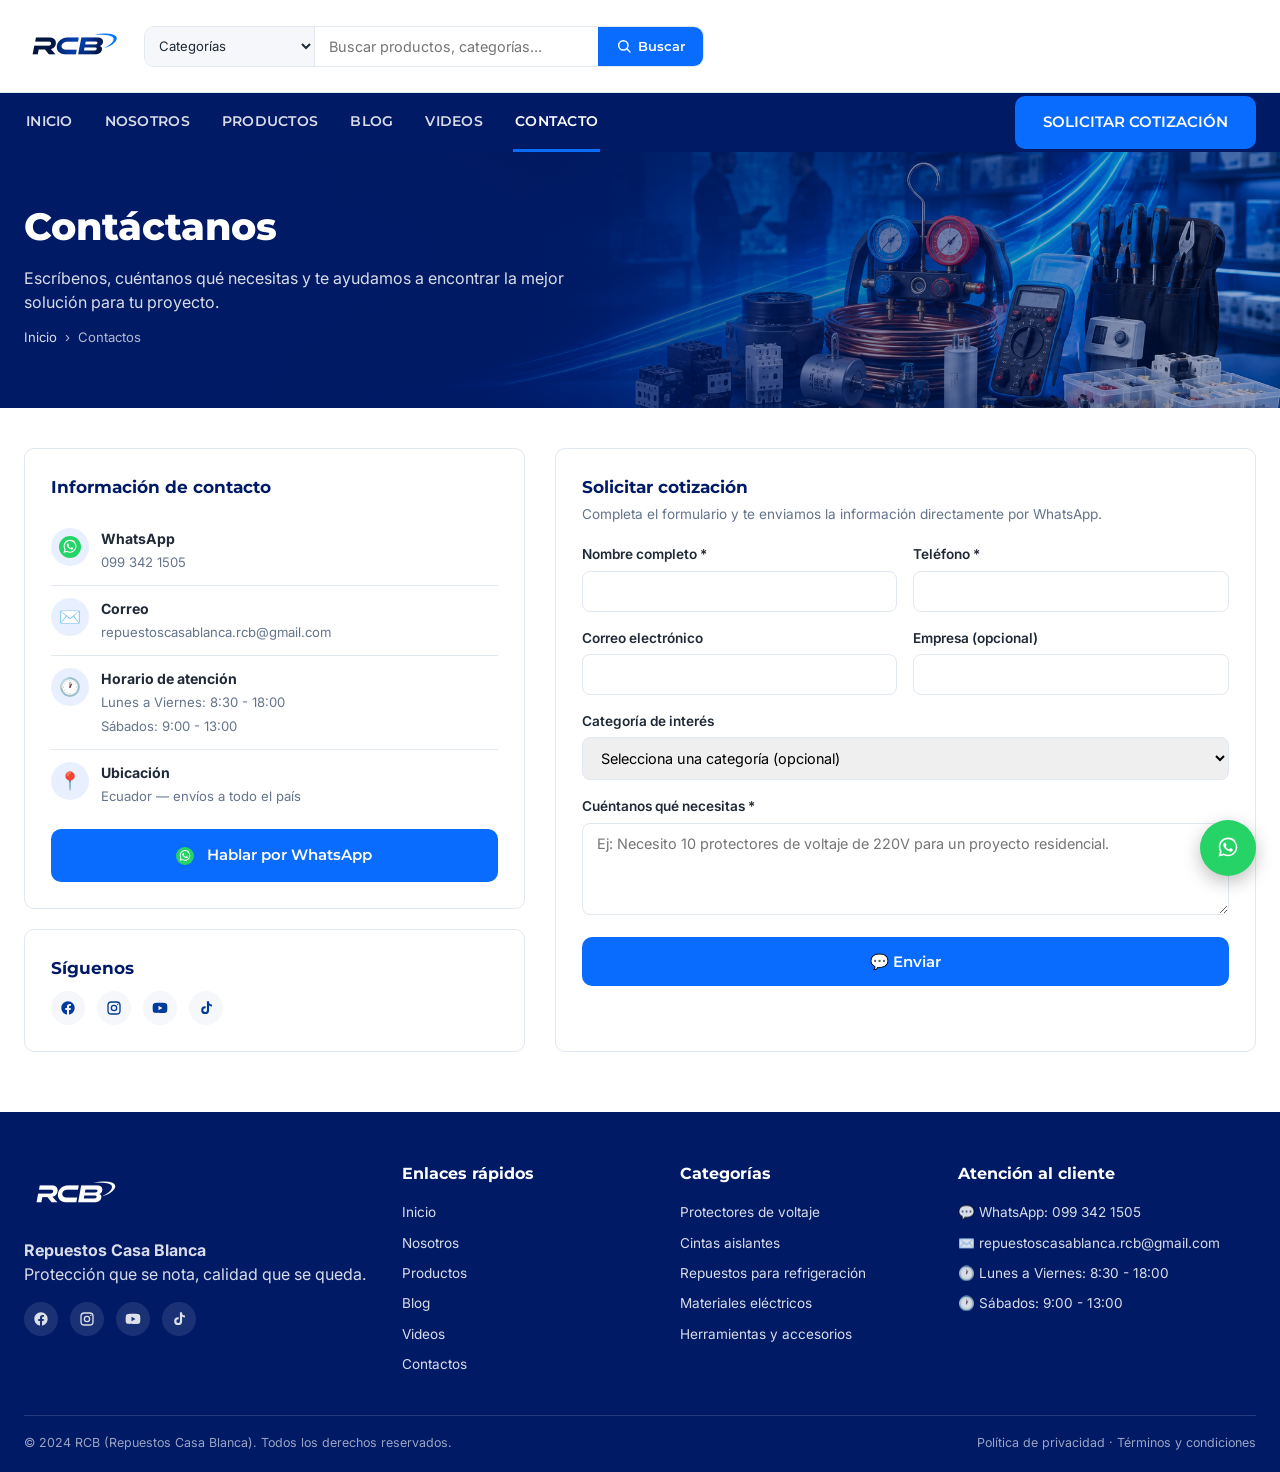
<file: contacto.html>
<!DOCTYPE html>
<html lang="es">
<head>
<meta charset="UTF-8">
<meta name="viewport" content="width=device-width, initial-scale=1.0">
<title>Contactos | RCB - Repuestos Casa Blanca</title>
<meta name="description" content="Contáctanos y solicita una cotización. Protectores de voltaje, cintas aislantes y repuestos para instalaciones eléctricas, refrigeración y climatización.">
<link rel="icon" href="assets/logo.svg" type="image/svg+xml">
<link rel="stylesheet" href="assets/styles.css?v=82">
</head>
<body>

<header>
  <div class="topbar">
    <div class="container">
      <a href="index.html" class="logo"><img src="imagen/logo.png" alt="RCB - Repuestos Casa Blanca"></a>
      <div class="search-box">
        <select class="search-cat-select" id="header-search-category" aria-label="Categoría"></select>
        <input type="text" placeholder="Buscar productos, categorías...">
        <button aria-label="Buscar"><svg viewBox="0 0 24 24" width="16" height="16" fill="none" stroke="currentColor" stroke-width="2.2" stroke-linecap="round"><circle cx="11" cy="11" r="7"/><line x1="21" y1="21" x2="16.65" y2="16.65"/></svg> Buscar</button>
      </div>
      <button class="mobile-toggle" aria-label="Abrir menú">☰</button>
    </div>
  </div>

  <nav class="navbar">
    <div class="container">
      <ul class="nav-links">
        <li><a href="index.html">INICIO</a></li>
        <li><a href="nosotros.html">NOSOTROS</a></li>
        <li><a href="productos.html">PRODUCTOS</a></li>
        <li><a href="blog.html">BLOG</a></li>
        <li><a href="videos.html">VIDEOS</a></li>
        <li><a href="contacto.html" class="active">CONTACTO</a></li>
      </ul>
      <a href="contacto.html#cotizar" class="btn btn-primary">SOLICITAR COTIZACIÓN</a>
    </div>
  </nav>
</header>

<main>
  <section class="page-header" data-section="contacto">
    <div class="container">
      <h1>Contáctanos</h1>
      <p>Escríbenos, cuéntanos qué necesitas y te ayudamos a encontrar la mejor solución para tu proyecto.</p>
      <div class="breadcrumb"><a href="index.html">Inicio</a> &nbsp;›&nbsp; Contactos</div>
    </div>
  </section>

  <div class="container">
    <div class="contact-layout">
      <div class="contact-info">
        <div class="card">
          <h3 style="margin-bottom:16px;">Información de contacto</h3>
          <div class="contact-info-item">
            <span class="ico"><img src="assets/whatsapp.svg" alt="WhatsApp" style="width:22px;height:22px;"></span>
            <div><strong>WhatsApp</strong><span id="contact-whatsapp">099 342 1505</span></div>
          </div>
          <div class="contact-info-item">
            <span class="ico">✉️</span>
            <div><strong>Correo</strong><span id="contact-email">ventas@rcb.com.ec</span></div>
          </div>
          <div class="contact-info-item">
            <span class="ico">🕐</span>
            <div><strong>Horario de atención</strong><span id="contact-hours-weekday">Lunes a Viernes: 8:30 - 18:00</span><br><span id="contact-hours-saturday">Sábados: 9:00 - 13:00</span></div>
          </div>
          <div class="contact-info-item">
            <span class="ico">📍</span>
            <div><strong>Ubicación</strong><span>Ecuador — envíos a todo el país</span></div>
          </div>
          <a href="https://wa.me/593993421505" class="btn btn-primary" style="width:100%;margin-top:10px;"><img src="assets/whatsapp.svg" alt="" style="width:18px;height:18px;vertical-align:-4px;margin-right:5px;"> Hablar por WhatsApp</a>
        </div>

        <div class="card" style="margin-top:20px;">
          <h3 style="margin-bottom:10px;">Síguenos</h3>
          <div class="social-row" style="margin-top:0;">
            <a href="https://www.facebook.com/profile.php?id=61592644390643" target="_blank" rel="noopener" aria-label="Facebook" style="background:var(--gris-fondo);color:var(--azul-principal);">📘</a>
            <a href="https://www.instagram.com/rcb_casablanca?igsh=MW91MGpnN2Y0YjdwMQ==" target="_blank" rel="noopener" aria-label="Instagram" style="background:var(--gris-fondo);color:var(--azul-principal);">📷</a>
            <a href="https://youtube.com/@rcb-repuestoscasablanca?si=JuM60FZVtYOU7pC4" target="_blank" rel="noopener" aria-label="YouTube" style="background:var(--gris-fondo);color:var(--azul-principal);">▶</a>
            <a href="https://www.tiktok.com/@rcb_casablanca" target="_blank" rel="noopener" aria-label="TikTok" style="background:var(--gris-fondo);color:var(--azul-principal);">🎵</a>
          </div>
        </div>
      </div>

      <div class="card contact-form-card" id="cotizar">
        <h3 style="margin-bottom:4px;">Solicitar cotización</h3>
        <p style="font-size:0.85rem;color:#64748B;margin-bottom:20px;">Completa el formulario y te enviamos la información directamente por WhatsApp.</p>
        <form id="quote-form">
          <div class="contact-form-row">
            <div class="contact-field">
              <label>Nombre completo *</label>
              <input type="text" id="quote-name" required>
            </div>
            <div class="contact-field">
              <label>Teléfono *</label>
              <input type="tel" id="quote-phone" required>
            </div>
          </div>
          <div class="contact-form-row">
            <div class="contact-field">
              <label>Correo electrónico</label>
              <input type="email" id="quote-email">
            </div>
            <div class="contact-field">
              <label>Empresa (opcional)</label>
              <input type="text" id="quote-company">
            </div>
          </div>
          <div class="contact-field">
            <label>Categoría de interés</label>
            <select id="quote-category"></select>
          </div>
          <div class="contact-field">
            <label>Cuéntanos qué necesitas *</label>
            <textarea id="quote-message" rows="4" required placeholder="Ej: Necesito 10 protectores de voltaje de 220V para un proyecto residencial."></textarea>
          </div>
          <button type="submit" class="btn btn-primary" style="width:100%;">💬 Enviar</button>
        </form>
      </div>
    </div>
  </div>
</main>

<footer class="site-footer">
  <div class="container">
    <div class="footer-grid">
      <div class="footer-brand">
        <img src="imagen/logo-nuevo.png" alt="RCB" class="footer-brand-logo">
        <p><strong>Repuestos Casa Blanca</strong></p>
        <p>Protección que se nota, calidad que se queda.</p>
        <div class="social-row">
          <a href="https://www.facebook.com/profile.php?id=61592644390643" target="_blank" rel="noopener" aria-label="Facebook">📘</a>
          <a href="https://www.instagram.com/rcb_casablanca?igsh=MW91MGpnN2Y0YjdwMQ==" target="_blank" rel="noopener" aria-label="Instagram">📷</a>
          <a href="https://youtube.com/@rcb-repuestoscasablanca?si=JuM60FZVtYOU7pC4" target="_blank" rel="noopener" aria-label="YouTube">▶</a>
          <a href="https://www.tiktok.com/@rcb_casablanca" target="_blank" rel="noopener" aria-label="TikTok">🎵</a>
        </div>
      </div>
      <div>
        <h4>Enlaces rápidos</h4>
        <ul>
          <li><a href="index.html">Inicio</a></li>
          <li><a href="nosotros.html">Nosotros</a></li>
          <li><a href="productos.html">Productos</a></li>
          <li><a href="blog.html">Blog</a></li>
          <li><a href="videos.html">Videos</a></li>
          <li><a href="contacto.html">Contactos</a></li>
        </ul>
      </div>
      <div>
        <h4>Categorías</h4>
        <ul>
          <li><a href="productos.html?cat=voltaje">Protectores de voltaje</a></li>
          <li><a href="productos.html?cat=cintas">Cintas aislantes</a></li>
          <li><a href="productos.html?cat=refrigeracion">Repuestos para refrigeración</a></li>
          <li><a href="productos.html?cat=electricos">Materiales eléctricos</a></li>
          <li><a href="productos.html?cat=herramientas">Herramientas y accesorios</a></li>
        </ul>
      </div>
      <div>
        <h4>Atención al cliente</h4>
        <ul>
          <li id="footer-whatsapp">💬 WhatsApp: 099 342 1505</li>
          <li id="footer-email">✉️ ventas@rcb.com.ec</li>
          <li id="footer-hours-weekday">🕐 Lunes a Viernes: 8:30 - 18:00</li>
          <li id="footer-hours-saturday">🕐 Sábados: 9:00 - 13:00</li>
        </ul>
      </div>
    </div>
    <div class="footer-bottom">
      <span>© 2024 RCB (Repuestos Casa Blanca). Todos los derechos reservados.</span>
      <span><a href="#">Política de privacidad</a> · <a href="#">Términos y condiciones</a></span>
    </div>
  </div>
</footer>

<div class="social-float-stack">
  <a href="https://wa.me/593993421505" class="whatsapp-float" aria-label="Hablar por WhatsApp"><img src="assets/whatsapp.svg" alt="WhatsApp"></a>
</div>

<script src="assets/api-client.js?v=82"></script>
<script src="assets/demo-mode.js?v=82"></script>
<script src="assets/public-data.js?v=82"></script>
<script src="assets/sections-data.js?v=82"></script>
<script src="assets/sections-render.js?v=82"></script>
<script src="assets/categories.js?v=82"></script>
<script>
  document.addEventListener('DOMContentLoaded', async () => {
    if (window.RCB_DATA_READY) await window.RCB_DATA_READY;
    const select = document.getElementById('quote-category');
    if (select) {
      const categories = window.RCB_DEFAULT_CATEGORIES || [];
      select.innerHTML = '<option value="">Selecciona una categoría (opcional)</option>' +
        categories.map(c => `<option value="${c.name}">${c.name}</option>`).join('');
    }

    const form = document.getElementById('quote-form');
    if (form) {
      form.addEventListener('submit', e => {
        e.preventDefault();
        const name = document.getElementById('quote-name').value.trim();
        const phone = document.getElementById('quote-phone').value.trim();
        const email = document.getElementById('quote-email').value.trim();
        const company = document.getElementById('quote-company').value.trim();
        const category = document.getElementById('quote-category').value;
        const message = document.getElementById('quote-message').value.trim();

        fetch('backend/send-quote.php', {
          method: 'POST',
          headers: { 'Content-Type': 'application/json' },
          body: JSON.stringify({ name, phone, email, company, category, message })
        })
          .then(r => r.json())
          .then(data => {
            if (data.ok) {
              alert('¡Gracias! Tu solicitud fue enviada. Te contactaremos pronto.');
              form.reset();
            } else {
              alert('No se pudo enviar la solicitud. Intenta de nuevo o escríbenos por WhatsApp.');
            }
          })
          .catch(() => {
            alert('No se pudo enviar la solicitud. Revisa tu conexión e intenta de nuevo.');
          });
      });
    }
  });
</script>
<script src="assets/settings-data.js?v=82"></script>
<script src="assets/settings-render.js?v=82"></script>
<script src="assets/social-icons.js?v=82"></script>
<script src="assets/script.js?v=82"></script>
</body>
</html>
</file>
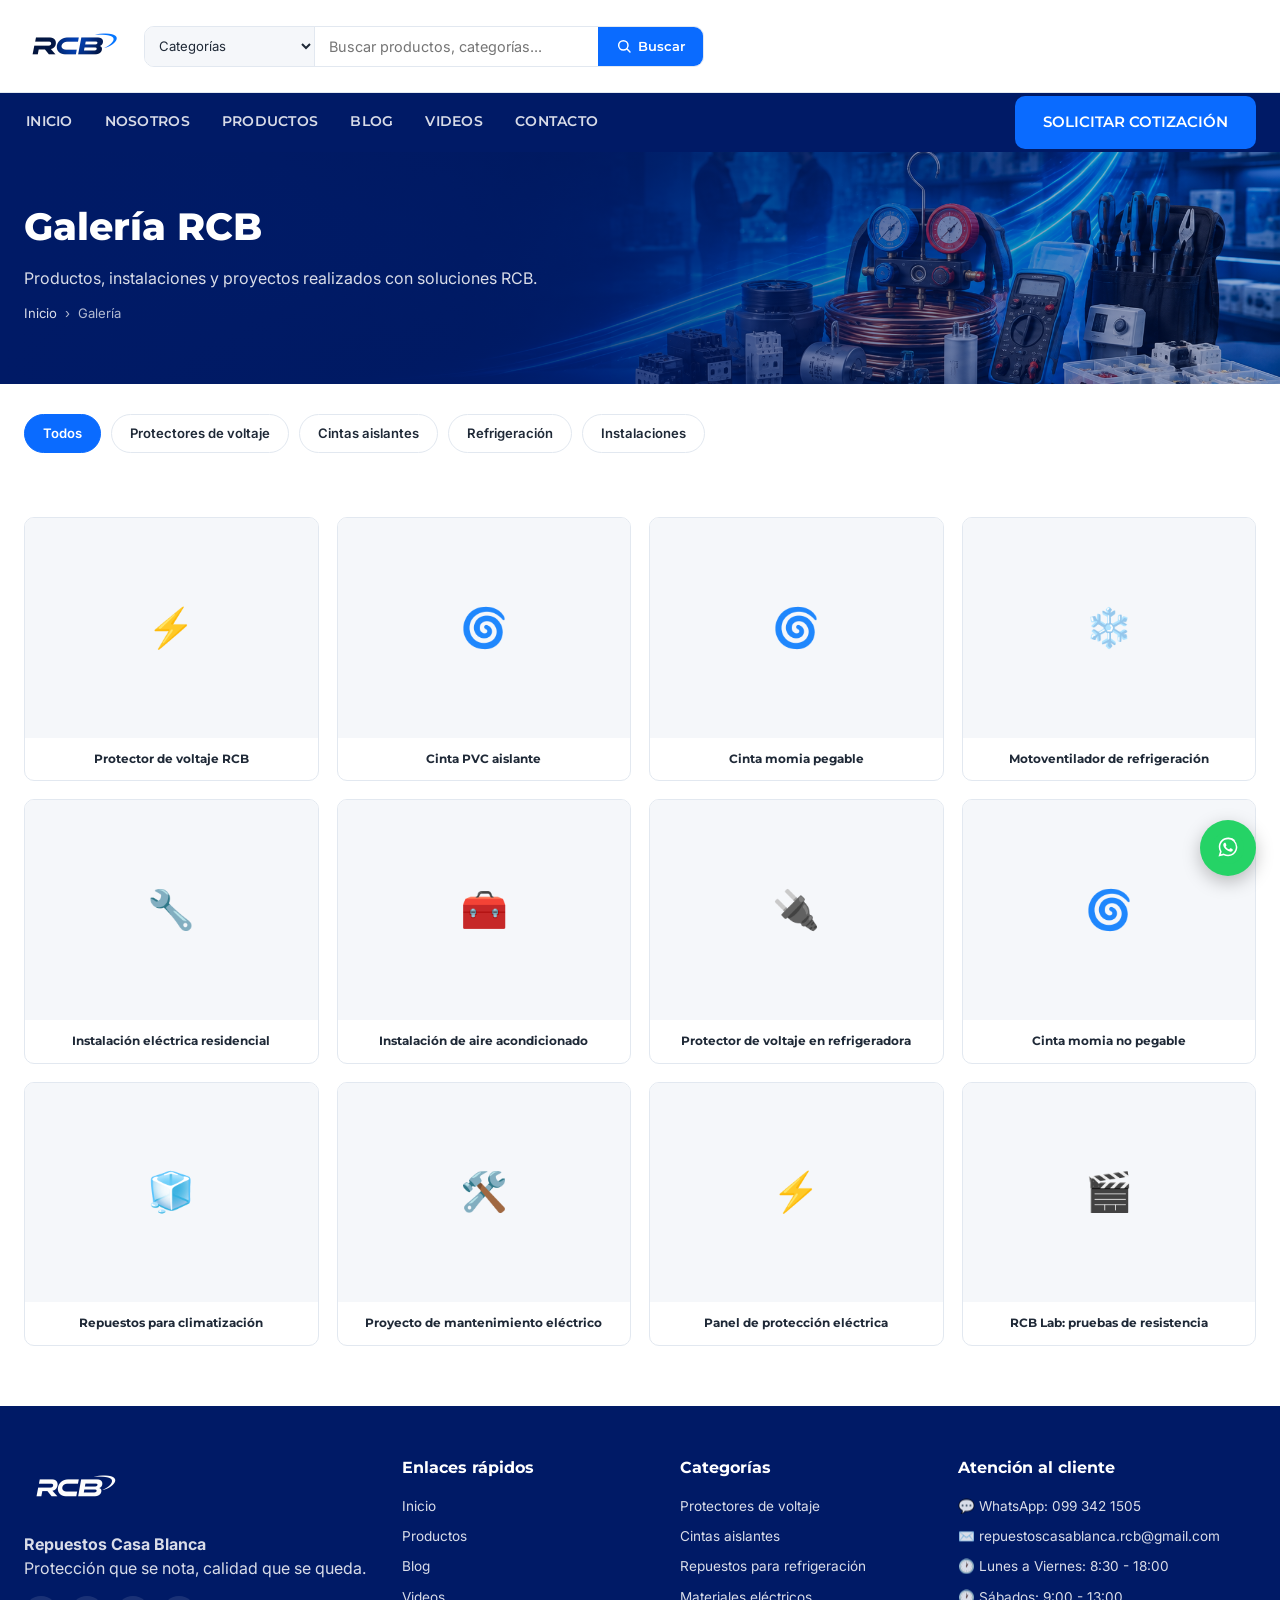
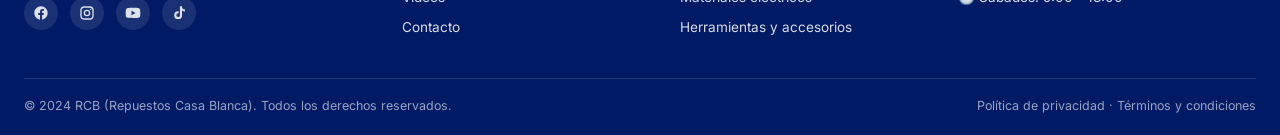
<file: galeria.html>
<!DOCTYPE html>
<html lang="es">
<head>
<meta charset="UTF-8">
<meta name="viewport" content="width=device-width, initial-scale=1.0">
<title>Galería RCB | Productos, instalaciones y proyectos</title>
<meta name="description" content="Galería de imágenes de productos, instalaciones y proyectos realizados con soluciones RCB.">
<link rel="icon" href="assets/logo.svg" type="image/svg+xml">
<link rel="stylesheet" href="assets/styles.css?v=82">
</head>
<body>

<header>
  <div class="topbar">
    <div class="container">
      <a href="index.html" class="logo"><img src="imagen/logo.png" alt="RCB - Repuestos Casa Blanca"></a>
      <div class="search-box">
        <select class="search-cat-select" id="header-search-category" aria-label="Categoría"></select>
        <input type="text" placeholder="Buscar productos, categorías...">
        <button aria-label="Buscar"><svg viewBox="0 0 24 24" width="16" height="16" fill="none" stroke="currentColor" stroke-width="2.2" stroke-linecap="round"><circle cx="11" cy="11" r="7"/><line x1="21" y1="21" x2="16.65" y2="16.65"/></svg> Buscar</button>
      </div>
      <button class="mobile-toggle" aria-label="Abrir menú">☰</button>
    </div>
  </div>

  <nav class="navbar">
    <div class="container">
      <ul class="nav-links">
        <li><a href="index.html">INICIO</a></li>
        <li><a href="nosotros.html">NOSOTROS</a></li>
        <li><a href="productos.html">PRODUCTOS</a></li>
        <li><a href="blog.html">BLOG</a></li>
        <li><a href="videos.html">VIDEOS</a></li>
        <li><a href="contacto.html">CONTACTO</a></li>
      </ul>
      <a href="contacto.html#cotizar" class="btn btn-primary">SOLICITAR COTIZACIÓN</a>
    </div>
  </nav>
</header>

<main>
  <section class="page-header">
    <div class="container">
      <h1>Galería RCB</h1>
      <p>Productos, instalaciones y proyectos realizados con soluciones RCB.</p>
      <div class="breadcrumb"><a href="index.html">Inicio</a> &nbsp;›&nbsp; Galería</div>
    </div>
  </section>

  <div class="container">
    <div class="tab-row" id="gallery-tab-row" style="margin-top:30px;"></div>

    <div class="gallery-grid" id="gallery-grid"></div>
    <div id="gallery-empty-state" style="display:none;text-align:center;padding:40px 20px;color:#64748B;">No hay imágenes en esta categoría todavía.</div>
  </div>
</main>

<footer class="site-footer">
  <div class="container">
    <div class="footer-grid">
      <div class="footer-brand">
        <img src="imagen/logo-nuevo.png" alt="RCB" class="footer-brand-logo">
        <p><strong>Repuestos Casa Blanca</strong></p>
        <p>Protección que se nota, calidad que se queda.</p>
        <div class="social-row">
          <a href="https://www.facebook.com/profile.php?id=61592644390643" target="_blank" rel="noopener" aria-label="Facebook">📘</a>
          <a href="https://www.instagram.com/rcb_casablanca?igsh=MW91MGpnN2Y0YjdwMQ==" target="_blank" rel="noopener" aria-label="Instagram">📷</a>
          <a href="https://youtube.com/@rcb-repuestoscasablanca?si=JuM60FZVtYOU7pC4" target="_blank" rel="noopener" aria-label="YouTube">▶</a>
          <a href="https://www.tiktok.com/@rcb_casablanca" target="_blank" rel="noopener" aria-label="TikTok">🎵</a>
        </div>
      </div>
      <div>
        <h4>Enlaces rápidos</h4>
        <ul>
          <li><a href="index.html">Inicio</a></li>
          <li><a href="index.html#productos">Productos</a></li>
          <li><a href="blog.html">Blog</a></li>
          <li><a href="videos.html">Videos</a></li>
          <li><a href="contacto.html">Contacto</a></li>
        </ul>
      </div>
      <div>
        <h4>Categorías</h4>
        <ul>
          <li><a href="#">Protectores de voltaje</a></li>
          <li><a href="#">Cintas aislantes</a></li>
          <li><a href="#">Repuestos para refrigeración</a></li>
          <li><a href="#">Materiales eléctricos</a></li>
          <li><a href="#">Herramientas y accesorios</a></li>
        </ul>
      </div>
      <div>
        <h4>Atención al cliente</h4>
        <ul>
          <li id="footer-whatsapp">💬 WhatsApp: 099 342 1505</li>
          <li id="footer-email">✉️ ventas@rcb.com.ec</li>
          <li id="footer-hours-weekday">🕐 Lunes a Viernes: 8:30 - 18:00</li>
          <li id="footer-hours-saturday">🕐 Sábados: 9:00 - 13:00</li>
        </ul>
      </div>
    </div>
    <div class="footer-bottom">
      <span>© 2024 RCB (Repuestos Casa Blanca). Todos los derechos reservados.</span>
      <span><a href="#">Política de privacidad</a> · <a href="#">Términos y condiciones</a></span>
    </div>
  </div>
</footer>

<div class="social-float-stack">
  <a href="https://wa.me/593993421505" class="whatsapp-float" aria-label="Hablar por WhatsApp"><img src="assets/whatsapp.svg" alt="WhatsApp"></a>
</div>

<script src="assets/api-client.js?v=82"></script>
<script src="assets/demo-mode.js?v=82"></script>
<script src="assets/public-data.js?v=82"></script>
<script src="assets/gallery-data.js?v=82"></script>
<script src="assets/gallery-render.js?v=82"></script>
<script src="assets/categories.js?v=82"></script>
<script src="assets/settings-data.js?v=82"></script>
<script src="assets/settings-render.js?v=82"></script>
<script src="assets/social-icons.js?v=82"></script>
<script src="assets/script.js?v=82"></script>
</body>
</html>
</file>
<file: assets/styles.css>
@import url('https://fonts.googleapis.com/css2?family=Montserrat:wght@400;500;600;700;800&family=Inter:wght@400;500;600&display=swap');

:root {
  --azul-oscuro: #001A66;
  --azul-principal: #003A9B;
  --azul-brillante: #0A6BFF;
  --azul-brillante-hover: #0857D6;
  --azul-secundario-hover: #002C75;
  --blanco: #FFFFFF;
  --gris-fondo: #F5F7FA;
  --texto-oscuro: #1F2937;
  --terciario-hover: #E8F0FF;
  --borde: #E2E8F0;
  --radius: 10px;
  --shadow: 0 2px 10px rgba(0, 26, 102, 0.08);
  --shadow-lg: 0 12px 30px rgba(0, 26, 102, 0.15);
}

* { box-sizing: border-box; margin: 0; padding: 0; }

html { scroll-behavior: smooth; }

body {
  font-family: 'Inter', sans-serif;
  color: var(--texto-oscuro);
  background: var(--blanco);
  line-height: 1.5;
}

h1, h2, h3, h4, .brand-font {
  font-family: 'Montserrat', sans-serif;
}

a { text-decoration: none; color: inherit; }
ul { list-style: none; }
img { max-width: 100%; display: block; }

.container {
  max-width: 1280px;
  margin: 0 auto;
  padding: 0 24px;
}

/* ---------- Buttons ---------- */
.btn {
  display: inline-flex;
  align-items: center;
  justify-content: center;
  gap: 8px;
  font-family: 'Montserrat', sans-serif;
  font-weight: 600;
  font-size: 0.95rem;
  padding: 13px 26px;
  border-radius: var(--radius);
  border: 2px solid transparent;
  cursor: pointer;
  transition: background 0.2s ease, border-color 0.2s ease, transform 0.15s ease;
  white-space: nowrap;
}
.btn:hover { transform: translateY(-1px); }

.btn-primary {
  background: var(--azul-brillante);
  color: var(--blanco);
}
.btn-primary:hover { background: var(--azul-brillante-hover); }

.btn-secondary {
  background: var(--azul-principal);
  color: var(--blanco);
}
.btn-secondary:hover { background: var(--azul-secundario-hover); }

.btn-tertiary {
  background: var(--gris-fondo);
  border-color: var(--azul-principal);
  color: var(--azul-principal);
}
.btn-tertiary:hover { background: var(--terciario-hover); }

.btn-sm { padding: 9px 18px; font-size: 0.85rem; }

/* ---------- Topbar ---------- */
.topbar {
  background: var(--blanco);
  border-bottom: 1px solid var(--borde);
  padding: 14px 0;
}
.topbar .container {
  display: flex;
  align-items: center;
  gap: 24px;
}
.logo img { height: 64px; object-fit: contain; }
.topbar-info {
  display: flex;
  align-items: center;
  gap: 26px;
  margin-left: auto;
  flex-shrink: 0;
}
.topbar-info-item { display: flex; align-items: center; gap: 10px; }
.topbar-info-item .ico { font-size: 1.3rem; flex-shrink: 0; }
.topbar-info-item strong { display: block; font-size: 0.85rem; color: var(--texto-oscuro); }
.topbar-info-item span span { display: block; font-size: 0.72rem; color: #64748B; }
.topbar-info-item:hover strong { color: var(--azul-brillante); }
.topbar-admin-link {
  display: flex;
  align-items: center;
  gap: 6px;
  margin-left: auto;
  flex-shrink: 0;
  font-size: 0.85rem;
  font-weight: 600;
  color: #64748B;
  white-space: nowrap;
}
.topbar-admin-link .ico { font-size: 1.1rem; }
.topbar-admin-link:hover { color: var(--azul-brillante); }
.search-box {
  flex: 1;
  max-width: 560px;
  display: flex;
  align-items: stretch;
  border: 1px solid var(--borde);
  border-radius: var(--radius);
  overflow: hidden;
  background: var(--blanco);
}
.search-box .search-cat-select {
  border: none;
  border-right: 1px solid var(--borde);
  background: var(--gris-fondo);
  padding: 0 10px;
  font-family: 'Inter', sans-serif;
  font-size: 0.82rem;
  color: var(--texto-oscuro);
  max-width: 170px;
  cursor: pointer;
}
.search-box .search-cat-select:focus { outline: none; }
.search-box input {
  flex: 1;
  min-width: 0;
  padding: 11px 14px;
  border: none;
  background: var(--blanco);
  font-family: 'Inter', sans-serif;
  font-size: 0.9rem;
}
.search-box input:focus { outline: none; }
.search-box button {
  background: var(--azul-brillante);
  border: none;
  color: var(--blanco);
  padding: 0 18px;
  font-family: 'Montserrat', sans-serif;
  font-weight: 600;
  font-size: 0.82rem;
  cursor: pointer;
  display: flex;
  align-items: center;
  gap: 6px;
  white-space: nowrap;
}
.search-box button:hover { background: var(--azul-brillante-hover); }
.topbar-actions {
  display: flex;
  align-items: center;
  gap: 40px;
  margin-left: auto;
  flex-shrink: 0;
}
.topbar-item {
  display: flex;
  align-items: center;
  gap: 8px;
  font-size: 0.85rem;
}
.topbar-item .icon { color: var(--azul-principal); font-size: 1.2rem; }
.topbar-item .icon img.wa-icon { width: 20px; height: 20px; display: block; }
.topbar-item .label { color: #64748B; display: block; font-size: 0.75rem; }
.topbar-item .value { font-weight: 600; color: var(--texto-oscuro); }
.cart-badge {
  background: var(--azul-brillante);
  color: var(--blanco);
  border-radius: 50%;
  font-size: 0.7rem;
  width: 18px;
  height: 18px;
  display: inline-flex;
  align-items: center;
  justify-content: center;
}

/* ---------- Nav ---------- */
.navbar { background: var(--azul-oscuro); }
.navbar .container {
  display: flex;
  align-items: center;
  gap: 32px;
  min-height: 56px;
}
.nav-links {
  display: flex;
  gap: 28px;
  flex-wrap: wrap;
}
.nav-links a {
  color: rgba(255,255,255,0.85);
  font-family: 'Montserrat', sans-serif;
  font-weight: 600;
  font-size: 0.85rem;
  letter-spacing: 0.02em;
  padding: 18px 2px;
  border-bottom: 3px solid transparent;
  display: inline-block;
}
.nav-links a:hover,
.nav-links a.active {
  color: var(--blanco);
  border-bottom-color: var(--azul-brillante);
}
.navbar .btn-primary { margin-left: auto; }

.mobile-toggle { display: none; background: none; border: none; color: var(--texto-oscuro); font-size: 1.5rem; cursor: pointer; margin-left: auto; flex-shrink: 0; }

/* ---------- Hero (Home) ---------- */
.hero {
  position: relative;
  /* Capa 2 (--section-veil): oscurecido parejo y regulable desde el panel,
     para que el texto se lea sobre imágenes muy cargadas. 0 = sin efecto. */
  background:
    linear-gradient(90deg,
      rgba(0,26,102, calc(1 * var(--section-tint, 1))) 0%,
      rgba(0,26,102, calc(0.88 * var(--section-tint, 1))) 30%,
      rgba(0,26,102, calc(0.35 * var(--section-tint, 1))) 60%,
      rgba(0,26,102, calc(0.05 * var(--section-tint, 1))) 85%),
    linear-gradient(0deg, rgba(0,26,102,var(--section-veil, 0)) 0%, rgba(0,26,102,var(--section-veil, 0)) 100%),
    var(--section-img, url('../imagen/imagen1.png')) no-repeat var(--section-pos, center right) / cover;
  color: var(--blanco);
  padding: 60px 0;
  min-height: 480px;
  display: flex;
  align-items: center;
  overflow: hidden;
}
.hero .container {
  display: block;
  width: 100%;
}
.hero-copy { max-width: 500px; }
.hero h1 {
  font-size: 2.75rem;
  font-weight: 800;
  line-height: 1.15;
  margin-bottom: 18px;
  max-width: 480px;
}
.hero h1 .accent { color: var(--azul-brillante); }
.hero p.lead {
  font-family: 'Inter', sans-serif;
  font-size: 1.05rem;
  color: rgba(255,255,255,0.85);
  max-width: 480px;
  margin-bottom: 28px;
}
.hero-features {
  display: flex;
  gap: 18px;
  margin-bottom: 30px;
  flex-wrap: nowrap;
}
.hero-feature { display: flex; gap: 8px; align-items: flex-start; max-width: 170px; flex-shrink: 0; }
.hero-feature .ico {
  width: 34px; height: 34px; border-radius: 50%;
  background: rgba(10,107,255,0.2);
  display: flex; align-items: center; justify-content: center;
  flex-shrink: 0;
}
.hero-feature .ico svg { width: 18px; height: 18px; }
.hero-feature strong { display: block; font-size: 0.82rem; font-weight: 700; }
.hero-feature span { font-size: 0.76rem; color: rgba(255,255,255,0.7); }
.hero-cta { display: flex; gap: 14px; flex-wrap: wrap; }
.hero-cta .btn-tertiary { background: transparent; border-color: var(--blanco); color: var(--blanco); }
.hero-cta .btn-tertiary:hover { background: rgba(255,255,255,0.12); }

.hero-visual {
  position: relative;
  min-height: 260px;
  border-radius: 16px;
  background: radial-gradient(circle at 70% 30%, rgba(10,107,255,0.35), transparent 60%), rgba(255,255,255,0.04);
  display: flex;
  align-items: center;
  justify-content: center;
  gap: 16px;
  flex-wrap: wrap;
  padding: 24px;
}
.product-card {
  background: rgba(255,255,255,0.08);
  border: 1px solid rgba(255,255,255,0.15);
  border-radius: 12px;
  padding: 16px;
  text-align: center;
  width: 130px;
  backdrop-filter: blur(2px);
}
.product-card .swatch {
  height: 90px;
  border-radius: 8px;
  margin-bottom: 10px;
  display: flex; align-items: center; justify-content: center;
  font-size: 1.8rem;
}
.product-card small { display: block; font-size: 0.7rem; color: rgba(255,255,255,0.75); margin-top: 4px; }
.product-card .brand-font { font-weight: 800; font-size: 0.75rem; color: var(--azul-brillante); }

/* ---------- Categorías ---------- */
.section { padding: 60px 0; }
.section-title {
  text-align: center;
  font-size: 1.9rem;
  font-weight: 800;
  color: var(--azul-oscuro);
  margin-bottom: 34px;
}
.cat-grid {
  display: grid;
  grid-template-columns: repeat(5, 1fr);
  gap: 20px;
}
.cat-card {
  background: var(--blanco);
  border: 1px solid var(--borde);
  border-radius: var(--radius);
  padding: 22px 18px;
  text-align: center;
  transition: box-shadow 0.2s ease, transform 0.2s ease;
}
.cat-card:hover { box-shadow: var(--shadow-lg); transform: translateY(-3px); }
.cat-card .cat-icon {
  width: 60px; height: 60px;
  margin: 0 auto 14px;
  border-radius: 50%;
  background: var(--gris-fondo);
  display: flex; align-items: center; justify-content: center;
  font-size: 1.6rem;
}
.cat-card h3 { font-size: 0.95rem; margin-bottom: 10px; color: var(--texto-oscuro); }
.cat-card a { color: var(--azul-brillante); font-size: 0.82rem; font-weight: 600; }
.values-grid { grid-template-columns: repeat(3, 1fr); }
.values-grid .cat-card {
  transition: box-shadow 0.2s ease, transform 0.2s ease, background 0.2s ease, border-color 0.2s ease;
}
.values-grid .cat-card:hover {
  background: var(--terciario-hover);
  border-color: var(--azul-brillante);
  transform: translateY(-5px);
}

.cat-card.has-photo { padding: 0; overflow: hidden; position: relative; isolation: isolate; }
.cat-card.has-photo .cat-photo {
  width: 100%;
  height: 140px;
  background: var(--gris-fondo);
  overflow: hidden;
  display: flex;
  align-items: center;
  justify-content: center;
}
.cat-card.has-photo .cat-photo img {
  width: 100%;
  height: 100%;
  max-width: 100%;
  max-height: 100%;
  object-fit: contain;
  display: block;
}
.cat-card.has-photo .cat-card-body { padding: 16px 14px 20px; }
.values-grid .cat-card h3 { margin-bottom: 0; }

/* ---------- Info grid (home lower section) ---------- */
.info-grid {
  display: grid;
  grid-template-columns: 1fr 1.15fr 1.15fr;
  gap: 22px;
}
.card {
  background: var(--blanco);
  border: 1px solid var(--borde);
  border-radius: var(--radius);
  padding: 26px;
}
.card-dark {
  background: var(--azul-oscuro);
  color: var(--blanco);
  border-radius: var(--radius);
  padding: 26px;
}
.card-dark h3 { margin-bottom: 18px; font-size: 1.1rem; }
.check-list li { display: flex; gap: 10px; align-items: center; margin-bottom: 12px; font-size: 0.88rem; }
.check-list .dot { color: var(--azul-brillante); }

.card h3 { font-size: 1.05rem; margin-bottom: 4px; color: var(--azul-oscuro); }
.card-head { display: flex; justify-content: space-between; align-items: center; margin-bottom: 16px; }
.card-head a { font-size: 0.82rem; font-weight: 600; color: var(--azul-brillante); }
.home-section-head {
  display: grid;
  grid-template-columns: 1fr auto 1fr;
  align-items: center;
  margin-bottom: 20px;
}
.home-section-head a { justify-self: end; white-space: nowrap; }
.article-item { display: flex; gap: 12px; margin-bottom: 16px; }
.article-thumb { width: 64px; height: 64px; border-radius: 8px; background: var(--gris-fondo); flex-shrink: 0; display:flex; align-items:center; justify-content:center; font-size:1.3rem; }
.article-item h4 { font-size: 0.88rem; margin-bottom: 4px; }
.article-meta { font-size: 0.75rem; color: #64748B; }

.video-embed {
  border-radius: var(--radius);
  overflow: hidden;
  position: relative;
  background: var(--azul-oscuro);
  aspect-ratio: 16/9;
  display: flex;
  align-items: center;
  justify-content: center;
  color: var(--blanco);
  margin-top: 6px;
}
.video-embed .play-btn {
  position: absolute; inset: 0; margin: auto; width: 56px; height: 56px;
  background: #E11D48; border-radius: 50%;
  display: flex; align-items: center; justify-content: center;
  font-size: 1.4rem;
}
.video-embed .video-caption {
  position: absolute; bottom: 0; left: 0; right: 0;
  background: rgba(0,26,102,0.85);
  padding: 10px 14px;
  font-size: 0.72rem;
  letter-spacing: 0.04em;
  text-transform: uppercase;
}

/* ---------- Strip footer features ---------- */
.strip {
  background: var(--azul-oscuro);
  color: var(--blanco);
  padding: 22px 0;
}
.strip .container {
  display: grid;
  grid-template-columns: repeat(4, 1fr);
  gap: 20px;
}
.strip-item { display: flex; gap: 12px; align-items: center; font-size: 0.82rem; }
.strip-item .ico { font-size: 1.4rem; }
.strip-item strong { display:block; font-weight:700; }

/* ---------- Footer ---------- */
footer.site-footer {
  background: var(--azul-oscuro);
  color: rgba(255,255,255,0.85);
  padding: 50px 0 20px;
}
.footer-grid {
  display: grid;
  grid-template-columns: 1.4fr 1fr 1fr 1.2fr;
  gap: 30px;
  padding-bottom: 30px;
  border-bottom: 1px solid rgba(255,255,255,0.15);
}
.footer-grid h4 { color: var(--blanco); font-size: 1rem; margin-bottom: 16px; }
.footer-grid li { margin-bottom: 10px; font-size: 0.85rem; }
.footer-grid a:hover { color: var(--azul-brillante); }
.footer-brand img { height: 30px; margin-bottom: 12px; filter: brightness(0) invert(1); }
.footer-brand img.footer-brand-logo { height: 64px; filter: none; }
.social-row { display: flex; gap: 12px; margin-top: 16px; }
.social-row a {
  width: 34px; height: 34px; border-radius: 50%;
  background: rgba(255,255,255,0.1);
  display: flex; align-items: center; justify-content: center;
}
.social-row a:hover { background: var(--azul-brillante); }
.payment-row { display: flex; gap: 10px; margin-top: 8px; flex-wrap: wrap; }
.payment-row span {
  background: rgba(255,255,255,0.1);
  padding: 6px 10px;
  border-radius: 6px;
  font-size: 0.72rem;
  font-weight: 600;
}
.footer-bottom {
  display: flex;
  justify-content: space-between;
  flex-wrap: wrap;
  gap: 10px;
  padding-top: 18px;
  font-size: 0.78rem;
  color: rgba(255,255,255,0.6);
}
.footer-bottom a:hover { color: var(--blanco); }
.footer-admin-link { color: rgba(255,255,255,0.6); }
.footer-admin-link:hover { color: var(--blanco); }

/* ---------- WhatsApp float ---------- */
.whatsapp-float {
  width: 56px; height: 56px;
  background: #25D366;
  border-radius: 50%;
  display: flex; align-items: center; justify-content: center;
  color: var(--blanco);
  font-size: 1.6rem;
  box-shadow: 0 6px 18px rgba(0,0,0,0.25);
}
.whatsapp-float img { width: 32px; height: 32px; }

.social-float-stack {
  position: fixed;
  bottom: 24px;
  right: 24px;
  display: flex;
  flex-direction: column;
  align-items: center;
  gap: 12px;
  z-index: 50;
}
.social-float-btn {
  width: 46px; height: 46px;
  border-radius: 50%;
  display: flex; align-items: center; justify-content: center;
  color: var(--blanco);
  box-shadow: 0 6px 16px rgba(0,0,0,0.22);
  transition: transform 0.15s ease;
}
.social-float-btn:hover { transform: scale(1.08); }
.social-float-btn svg { width: 20px; height: 20px; }
.social-float-btn.fb { background: #1877F2; }
.social-float-btn.ig { background: linear-gradient(45deg, #f09433, #e6683c, #dc2743, #cc2366, #bc1888); }
.social-float-btn.tiktok { background: #010101; }
.social-float-btn.yt { background: #FF0000; }

/* ---------- Page header (Blog / Videos) ---------- */
.page-header {
  background:
    linear-gradient(90deg,
      rgba(0,26,102, calc(1 * var(--section-tint, 1))) 0%,
      rgba(0,26,102, calc(0.9 * var(--section-tint, 1))) 35%,
      rgba(0,26,102, calc(0.55 * var(--section-tint, 1))) 65%,
      rgba(0,26,102, calc(0.25 * var(--section-tint, 1))) 100%),
    linear-gradient(0deg, rgba(0,26,102,var(--section-veil, 0)) 0%, rgba(0,26,102,var(--section-veil, 0)) 100%),
    var(--section-img, url('../imagen/imagen9.png')) no-repeat var(--section-pos, center center) / cover;
  color: var(--blanco);
  padding: 46px 0 60px;
}
.page-header h1 { font-size: 2.4rem; font-weight: 800; margin-bottom: 10px; }
.page-header p { color: rgba(255,255,255,0.85); max-width: 560px; margin-bottom: 14px; }
.breadcrumb { font-size: 0.82rem; color: rgba(255,255,255,0.7); }
.breadcrumb a { color: rgba(255,255,255,0.85); }

/* ---------- Contacto page ---------- */
.contact-layout {
  display: grid;
  grid-template-columns: 1fr 1.4fr;
  gap: 30px;
  padding: 40px 0 60px;
}
.contact-info-item {
  display: flex;
  gap: 12px;
  align-items: flex-start;
  padding: 12px 0;
  border-bottom: 1px solid var(--borde);
}
.contact-info-item:last-of-type { border-bottom: none; }
.contact-info-item .ico {
  width: 38px; height: 38px;
  border-radius: 50%;
  background: var(--terciario-hover);
  display: flex; align-items: center; justify-content: center;
  flex-shrink: 0;
  font-size: 1.1rem;
}
.contact-info-item strong { display: block; font-size: 0.88rem; color: var(--texto-oscuro); }
.contact-info-item span { font-size: 0.82rem; color: #64748B; line-height: 1.5; }

.contact-form-row { display: grid; grid-template-columns: 1fr 1fr; gap: 16px; }
.contact-field { margin-bottom: 16px; }
.contact-field label { display: block; font-size: 0.85rem; font-weight: 600; margin-bottom: 6px; color: var(--texto-oscuro); }
.contact-field input, .contact-field select, .contact-field textarea {
  width: 100%;
  padding: 11px 14px;
  border: 1px solid var(--borde);
  border-radius: 8px;
  font-family: 'Inter', sans-serif;
  font-size: 0.9rem;
}
.contact-field textarea { resize: vertical; }
.contact-field input:focus, .contact-field select:focus, .contact-field textarea:focus { outline: 2px solid var(--azul-brillante); }

/* ---------- Blog page ---------- */
.blog-layout {
  display: grid;
  grid-template-columns: 2.2fr 1fr;
  gap: 34px;
  padding: 40px 0 60px;
}
.featured-post {
  display: grid;
  grid-template-columns: 1fr 1fr;
  border: 1px solid var(--borde);
  border-radius: var(--radius);
  overflow: hidden;
  margin-bottom: 34px;
  box-shadow: var(--shadow);
}
.featured-post .thumb {
  background: var(--azul-oscuro);
  display: flex; align-items: center; justify-content: center;
  color: var(--blanco); font-size: 2.4rem;
  min-height: 220px;
  overflow: hidden;
}
.featured-post .body { padding: 26px; }
.badge {
  display: inline-block;
  background: var(--azul-brillante);
  color: var(--blanco);
  font-size: 0.68rem;
  font-weight: 700;
  padding: 4px 10px;
  border-radius: 5px;
  margin-bottom: 12px;
  letter-spacing: 0.03em;
}
.featured-post h2 { font-size: 1.35rem; margin-bottom: 10px; color: var(--azul-oscuro); }
.featured-post p { font-size: 0.9rem; color: #4B5563; margin-bottom: 16px; }

.tab-row { display: flex; gap: 10px; flex-wrap: wrap; margin-bottom: 24px; }
.tab-row .tab {
  padding: 9px 18px;
  border-radius: 20px;
  font-size: 0.82rem;
  font-weight: 600;
  border: 1px solid var(--borde);
  color: var(--texto-oscuro);
  cursor: pointer;
}
.tab-row .tab.active { background: var(--azul-brillante); color: var(--blanco); border-color: var(--azul-brillante); }

.post-grid {
  display: grid;
  grid-template-columns: repeat(3, 1fr);
  gap: 22px;
  margin-bottom: 30px;
}
.post-card {
  border: 1px solid var(--borde);
  border-radius: var(--radius);
  overflow: hidden;
  transition: box-shadow 0.2s ease, transform 0.2s ease;
}
.post-card:hover { box-shadow: var(--shadow-lg); transform: translateY(-3px); }
.post-card .thumb {
  height: 140px;
  background: var(--gris-fondo);
  display: flex; align-items: center; justify-content: center;
  font-size: 2rem;
}
.post-card .body { padding: 16px; }
.post-card .cat { font-size: 0.7rem; font-weight: 700; color: var(--azul-brillante); text-transform: uppercase; letter-spacing: 0.03em; margin-bottom: 6px; display:block; }
.post-card h3 { font-size: 0.95rem; margin-bottom: 8px; color: var(--texto-oscuro); }
.post-card p { font-size: 0.8rem; color: #64748B; margin-bottom: 12px; }
.post-meta { font-size: 0.72rem; color: #94A3B8; }

.pagination { display: flex; justify-content: center; gap: 8px; }
.pagination button, .pagination span {
  width: 34px; height: 34px;
  border-radius: 8px;
  border: 1px solid var(--borde);
  background: var(--blanco);
  display: flex; align-items: center; justify-content: center;
  font-size: 0.85rem;
  cursor: pointer;
}
.pagination .active { background: var(--azul-brillante); color: var(--blanco); border-color: var(--azul-brillante); }

.sidebar .card { margin-bottom: 22px; }
.sidebar-search { display: flex; gap: 8px; }
.sidebar-search input {
  flex: 1;
  padding: 10px 12px;
  border: 1px solid var(--borde);
  border-radius: 8px;
  font-family: 'Inter', sans-serif;
}
.sidebar-search button {
  background: var(--azul-brillante);
  border: none; color: var(--blanco);
  padding: 0 16px; border-radius: 8px; cursor: pointer;
}
.cat-list li { display: flex; justify-content: space-between; padding: 9px 0; font-size: 0.85rem; border-bottom: 1px solid var(--borde); }
.cat-list li:last-child { border-bottom: none; }
.cat-list .count { color: #94A3B8; font-size: 0.78rem; }

.help-card { background: var(--azul-oscuro); color: var(--blanco); }
.help-card p { font-size: 0.85rem; color: rgba(255,255,255,0.8); margin: 10px 0 16px; }

.popular-item { display: flex; gap: 10px; margin-bottom: 14px; cursor: pointer; transition: transform 0.15s ease; }
.popular-item:hover { transform: translateX(4px); }
.popular-item .thumb { width: 52px; height: 52px; border-radius: 8px; background: var(--gris-fondo); flex-shrink:0; display:flex;align-items:center;justify-content:center; font-size:1.1rem; overflow:hidden; }
.popular-item h5 { font-size: 0.82rem; margin-bottom: 4px; }
.popular-item span { font-size: 0.72rem; color: #94A3B8; }

.newsletter-card input {
  width: 100%;
  padding: 10px 12px;
  border: 1px solid var(--borde);
  border-radius: 8px;
  margin-bottom: 10px;
  font-family: 'Inter', sans-serif;
}
.newsletter-card .btn { width: 100%; }

/* ---------- Videos page ---------- */
.video-grid {
  display: grid;
  grid-template-columns: repeat(4, 1fr);
  gap: 22px;
  padding: 40px 0 10px;
}
.video-grid.row2 { grid-template-columns: repeat(3, 1fr); padding-top: 0; padding-bottom: 40px; }
.video-card {
  border: 1px solid var(--borde);
  border-radius: var(--radius);
  overflow: hidden;
  transition: box-shadow 0.2s ease, transform 0.2s ease;
}
.video-card:hover { box-shadow: var(--shadow-lg); transform: translateY(-3px); }
.video-card .thumb {
  position: relative;
  height: 150px;
  background: var(--azul-oscuro);
  display: flex; align-items: center; justify-content: center;
  color: var(--blanco); font-size: 1.8rem;
}
.video-card .thumb .duration {
  position: absolute; bottom: 8px; right: 8px;
  background: rgba(0,0,0,0.7);
  color: var(--blanco);
  font-size: 0.68rem;
  padding: 2px 6px;
  border-radius: 4px;
}
.video-card .thumb .play {
  position: absolute; inset: 0; margin: auto;
  width: 44px; height: 44px;
  background: rgba(255,255,255,0.15);
  border: 2px solid var(--blanco);
  border-radius: 50%;
  display: flex; align-items: center; justify-content: center;
}
.video-card .body { padding: 14px 16px; }
.video-card h3 { font-size: 0.88rem; margin-bottom: 8px; }
.video-card p { font-size: 0.78rem; color: #64748B; margin-bottom: 10px; }
.video-meta { font-size: 0.72rem; color: #94A3B8; }

.yt-banner {
  background: var(--azul-oscuro);
  color: var(--blanco);
  border-radius: var(--radius);
  padding: 20px 26px;
  display: flex;
  align-items: center;
  justify-content: space-between;
  gap: 20px;
  flex-wrap: wrap;
  margin: 10px 0 50px;
}
.yt-banner .left { display: flex; align-items: center; gap: 14px; }
.yt-banner .yt-ico { font-size: 1.6rem; color: #E11D48; }
.yt-banner strong { display: block; font-size: 1rem; }
.yt-banner span { font-size: 0.82rem; color: rgba(255,255,255,0.75); }

/* ---------- Galería ---------- */
.gallery-grid {
  display: grid;
  grid-template-columns: repeat(4, 1fr);
  gap: 18px;
  padding: 40px 0 60px;
}
.gallery-item {
  border-radius: var(--radius);
  overflow: hidden;
  border: 1px solid var(--borde);
  background: var(--blanco);
  display: flex;
  flex-direction: column;
  transition: box-shadow 0.2s ease, transform 0.2s ease;
  cursor: pointer;
}
.gallery-item:hover { box-shadow: var(--shadow-lg); transform: translateY(-3px); }
.gallery-item .gallery-photo {
  position: relative;
  aspect-ratio: 4 / 3;
  background: var(--gris-fondo);
  display: flex;
  align-items: center;
  justify-content: center;
  font-size: 2.4rem;
  overflow: hidden;
}
.gallery-item .gallery-photo img { width: 100%; height: 100%; object-fit: cover; }
.gallery-item span.caption {
  display: block;
  font-family: 'Montserrat', sans-serif;
  font-size: 0.78rem;
  font-weight: 700;
  color: var(--texto-oscuro);
  text-align: center;
  padding: 12px 14px;
}

/* ---------- Nosotros (About) ---------- */
.about-intro { padding: 60px 0; }
.about-intro-grid {
  display: grid;
  grid-template-columns: 1.1fr 0.9fr;
  gap: 40px;
  align-items: center;
}
.about-intro h1 { font-size: 2.1rem; font-weight: 800; color: var(--azul-oscuro); margin-bottom: 16px; line-height: 1.2; }
.about-intro p { color: #4B5563; font-size: 1rem; margin-bottom: 26px; }
.stats-row { display: grid; grid-template-columns: repeat(4, 1fr); gap: 16px; }
.stat-box {
  background: var(--gris-fondo);
  border: 1px solid var(--borde);
  border-radius: var(--radius);
  padding: 18px 12px;
  text-align: center;
}
.stat-box strong { display: block; font-size: 1.5rem; font-weight: 800; color: var(--azul-brillante); }
.stat-box span { font-size: 0.76rem; color: #64748B; }
.about-intro-visual {
  border-radius: 16px;
  background: linear-gradient(135deg, var(--azul-oscuro), var(--azul-principal));
  aspect-ratio: 4 / 3;
  display: flex; align-items: center; justify-content: center;
  color: #fff; font-size: 3rem;
}

.about-story {
  background: var(--gris-fondo);
  padding: 60px 0;
}
.story-grid {
  display: grid;
  grid-template-columns: 0.9fr 1.1fr;
  gap: 40px;
  align-items: center;
}
.story-grid .visual {
  border-radius: 16px;
  background: var(--azul-oscuro);
  aspect-ratio: 4 / 3;
  display: flex; align-items: center; justify-content: center;
  color: #fff; font-size: 2.6rem;
}
.story-grid h2 { color: var(--azul-oscuro); font-size: 1.7rem; margin-bottom: 14px; }
.story-grid p { color: #4B5563; margin-bottom: 14px; font-size: 0.95rem; }
.mini-gallery { display: grid; grid-template-columns: repeat(4, 1fr); gap: 10px; margin-top: 20px; }
.mini-gallery div {
  aspect-ratio: 1/1;
  border-radius: 8px;
  background: var(--blanco);
  border: 1px solid var(--borde);
  display: flex; align-items: center; justify-content: center;
  font-size: 1.3rem;
}

.about-community { padding: 60px 0; }
.community-grid { display: grid; grid-template-columns: 1fr 1fr; gap: 40px; align-items: center; }
.community-grid h2 { color: var(--azul-oscuro); font-size: 1.7rem; margin-bottom: 14px; }
.community-grid p { color: #4B5563; margin-bottom: 14px; font-size: 0.95rem; }
.community-card {
  background: var(--card-bg, var(--gris-fondo));
  border-radius: 16px;
  padding: 30px;
  background: var(--azul-oscuro);
  color: #fff;
  transition: transform 0.2s ease, box-shadow 0.2s ease;
}
.community-card:hover {
  transform: translateY(-5px);
  box-shadow: var(--shadow-lg);
}
.community-card ul { margin-top: 10px; }
.community-card li { display: flex; gap: 10px; margin-bottom: 12px; font-size: 0.9rem; }
.community-card li .dot { color: var(--azul-brillante); }

.offer-section {
  background: linear-gradient(120deg, var(--azul-oscuro), var(--azul-principal));
  color: #fff;
  padding: 60px 0;
}
.offer-section .section-title { color: #fff; }
.offer-grid { display: grid; grid-template-columns: repeat(4, 1fr); gap: 20px; }
.offer-card {
  background: rgba(255,255,255,0.08);
  border: 1px solid rgba(255,255,255,0.15);
  border-radius: var(--radius);
  padding: 24px 18px;
  text-align: center;
}
.offer-card .ico { font-size: 1.8rem; margin-bottom: 12px; }
.offer-card strong { display: block; font-size: 0.9rem; margin-bottom: 6px; }
.offer-card span { font-size: 0.78rem; color: rgba(255,255,255,0.75); }

.about-cta {
  text-align: center;
  padding: 60px 0;
}
.about-cta h2 { color: var(--azul-oscuro); font-size: 1.6rem; margin-bottom: 12px; }
.about-cta p { color: #4B5563; max-width: 520px; margin: 0 auto 24px; }
.about-cta .cta-row { display: flex; gap: 14px; justify-content: center; flex-wrap: wrap; }

/* ---------- Catálogo de productos ---------- */
.catalog-layout {
  display: grid;
  grid-template-columns: 270px 1fr;
  gap: 30px;
  padding: 34px 0 60px;
}
.catalog-sidebar .card { margin-bottom: 20px; }
.cat-filter-item {
  display: flex;
  justify-content: space-between;
  align-items: center;
  padding: 10px 8px;
  border-radius: 8px;
  font-size: 0.85rem;
  cursor: pointer;
}
.cat-filter-item:hover { background: var(--terciario-hover); }
.cat-filter-item.active { background: var(--azul-brillante); color: #fff; }
.cat-filter-item .count { font-size: 0.75rem; color: inherit; opacity: 0.7; }

.catalog-toolbar {
  display: flex;
  align-items: center;
  justify-content: space-between;
  gap: 16px;
  flex-wrap: wrap;
  margin-bottom: 20px;
}
.catalog-toolbar .catalog-search {
  flex: 1;
  min-width: 200px;
  padding: 10px 14px;
  border: 1px solid var(--borde);
  border-radius: 8px;
  font-family: 'Inter', sans-serif;
}
.catalog-toolbar select {
  padding: 10px 12px;
  border: 1px solid var(--borde);
  border-radius: 8px;
  font-family: 'Inter', sans-serif;
  background: #fff;
}
#results-count { font-size: 0.82rem; color: #64748B; white-space: nowrap; }

.product-grid-catalog {
  display: grid;
  grid-template-columns: repeat(3, 1fr);
  gap: 20px;
}
#home-new-grid, #home-offer-grid { grid-template-columns: repeat(4, 1fr); }
.prod-card {
  border: 1px solid var(--borde);
  border-radius: var(--radius);
  overflow: hidden;
  transition: box-shadow 0.2s ease, transform 0.2s ease;
  display: flex;
  flex-direction: column;
}
.prod-card:hover { box-shadow: var(--shadow-lg); transform: translateY(-3px); }
.prod-thumb {
  position: relative;
  aspect-ratio: 4 / 3;
  background: var(--gris-fondo);
  display: flex; align-items: center; justify-content: center;
  font-size: 2.4rem;
  overflow: hidden;
}
.prod-tag {
  position: absolute;
  top: 8px; left: 8px;
  font-size: 0.65rem;
  font-weight: 800;
  letter-spacing: 0.03em;
  padding: 3px 8px;
  border-radius: 5px;
  color: #fff;
}
.tag-oferta { background: #DC2626; }
.tag-nuevo { background: var(--azul-brillante); }
.prod-body { padding: 16px; display: flex; flex-direction: column; gap: 4px; flex: 1; }
.prod-body .cat { font-size: 0.68rem; font-weight: 700; color: var(--azul-brillante); text-transform: uppercase; }
.prod-body h3 { font-size: 0.92rem; color: var(--texto-oscuro); margin: 2px 0; }
.prod-sku { font-size: 0.72rem; color: #94A3B8; }
.prod-price { font-size: 1.05rem; font-weight: 800; color: var(--azul-oscuro); margin: 4px 0 8px; }
.prod-old-price { font-size: 0.85rem; font-weight: 600; color: #94A3B8; text-decoration: line-through; margin-right: 6px; }
.prod-actions { display: flex; gap: 8px; margin-top: auto; flex-wrap: wrap; }

.empty-state { text-align: center; padding: 60px 20px; color: #64748B; display: none; }

/* Modal de detalle de producto */
.modal-overlay {
  position: fixed; inset: 0;
  background: rgba(0,26,102,0.55);
  display: none;
  align-items: center; justify-content: center;
  z-index: 100;
  padding: 20px;
}
.modal-overlay.open { display: flex; }
.modal-box {
  background: #fff;
  border-radius: 14px;
  max-width: 480px;
  width: 100%;
  max-height: 85vh;
  overflow: hidden;
  padding: 28px;
  position: relative;
  display: flex;
  flex-direction: column;
}
.modal-box > #modal-body,
.modal-box > #post-modal-body {
  overflow-y: auto;
  flex: 1 1 auto;
  min-height: 0;
}
.modal-close {
  position: absolute; top: 14px; right: 14px;
  z-index: 2;
  background: var(--gris-fondo);
  border: none;
  width: 32px; height: 32px;
  border-radius: 50%;
  cursor: pointer;
  font-size: 1rem;
}
.modal-thumb {
  height: 120px;
  background: var(--gris-fondo);
  border-radius: 10px;
  display: flex; align-items: center; justify-content: center;
  font-size: 2.6rem;
  margin-bottom: 14px;
  overflow: hidden;
}
.modal-thumb img { transform-origin: center center; }
.spec-list li { font-size: 0.85rem; color: #4B5563; margin-bottom: 6px; }

/* Modal de artículo del blog */
.modal-box-lg { max-width: 720px; }
.post-modal-thumb {
  max-height: 220px;
  background: var(--gris-fondo);
  border-radius: 10px;
  display: flex; align-items: center; justify-content: center;
  font-size: 3rem;
  margin-bottom: 16px;
  overflow: hidden;
}
.post-modal-thumb img { transform-origin: center center; }
.post-modal-video {
  position: relative;
  width: 100%;
  padding-top: 56.25%;
  border-radius: 10px;
  overflow: hidden;
  margin-bottom: 16px;
  background: #000;
}
.post-modal-video iframe {
  position: absolute; inset: 0;
  width: 100%; height: 100%;
  border: none;
}
.post-block { margin-bottom: 18px; }
.post-block-title { font-size: 1.15rem; font-weight: 800; color: var(--azul-oscuro); margin-bottom: 8px; }
.post-block-text { color: #4B5563; line-height: 1.7; white-space: pre-line; }

/* ---------- Panel administrador ---------- */
.admin-login {
  min-height: 70vh;
  display: flex; align-items: center; justify-content: center;
  background: var(--gris-fondo);
  padding: 40px 20px;
}
.admin-login-box {
  background: #fff;
  border-radius: 14px;
  box-shadow: var(--shadow-lg);
  padding: 40px 34px;
  width: 100%;
  max-width: 380px;
  text-align: center;
}
.admin-login-box img { height: 34px; margin: 0 auto 18px; }
.admin-login-box h1 { font-size: 1.2rem; color: var(--azul-oscuro); margin-bottom: 6px; }
.admin-login-box p { font-size: 0.82rem; color: #64748B; margin-bottom: 22px; }
.admin-login-box input {
  width: 100%;
  padding: 11px 14px;
  border: 1px solid var(--borde);
  border-radius: 8px;
  margin-bottom: 12px;
  font-family: 'Inter', sans-serif;
}
.login-pass-wrap { position: relative; margin-bottom: 12px; }
.login-pass-wrap input { padding-right: 42px; margin-bottom: 0; }
.login-pass-wrap button {
  position: absolute;
  top: 50%; right: 10px;
  transform: translateY(-50%);
  background: none;
  border: none;
  cursor: pointer;
  font-size: 1rem;
  line-height: 1;
  padding: 4px;
}
.admin-login-box .btn { width: 100%; margin-top: 6px; }
.admin-error { color: #DC2626; font-size: 0.8rem; margin-top: 10px; display: none; }
.admin-hint { margin-top: 18px; font-size: 0.72rem; color: #94A3B8; }

.admin-shell { display: none; min-height: 100vh; background: var(--gris-fondo); }
.admin-shell.open { display: flex; }
.admin-mobile-topbar { display: none; }
.admin-drawer-backdrop { display: none; }
.admin-sidebar {
  width: 230px;
  background: var(--azul-oscuro);
  color: #fff;
  padding: 24px 18px;
  flex-shrink: 0;
}
.admin-sidebar img { height: 28px; filter: brightness(0) invert(1); margin-bottom: 26px; }
.admin-sidebar nav a {
  display: block;
  padding: 10px 12px;
  border-radius: 8px;
  font-size: 0.85rem;
  font-weight: 600;
  color: rgba(255,255,255,0.8);
  margin-bottom: 6px;
}
.admin-sidebar nav a.active, .admin-sidebar nav a:hover { background: rgba(255,255,255,0.1); color: #fff; }
.admin-view-site-link { display: none; }
.nav-badge {
  background: rgba(255,255,255,0.15);
  color: #fff;
  border-radius: 10px;
  padding: 1px 7px;
  font-size: 0.68rem;
  font-weight: 700;
}
.admin-sidebar .logout-btn {
  margin-top: 30px;
  width: 100%;
  background: rgba(255,255,255,0.1);
  border: none;
  color: #fff;
  padding: 10px;
  border-radius: 8px;
  cursor: pointer;
  font-size: 0.82rem;
}
.admin-main { flex: 1; padding: 30px 34px; overflow-x: auto; }
.admin-header { display: flex; justify-content: space-between; align-items: center; margin-bottom: 22px; flex-wrap: wrap; gap: 12px; }
.admin-header h1 { font-size: 1.4rem; color: var(--azul-oscuro); }
.admin-stats { display: grid; grid-template-columns: repeat(4, 1fr); gap: 16px; margin-bottom: 26px; }
.admin-stat-card {
  background: #fff;
  border: 1px solid var(--borde);
  border-radius: var(--radius);
  padding: 18px;
}
.admin-stat-card strong { display: block; font-size: 1.5rem; color: var(--azul-brillante); }
.admin-stat-card span { font-size: 0.78rem; color: #64748B; }

.admin-panel {
  background: #fff;
  border: 1px solid var(--borde);
  border-radius: var(--radius);
  padding: 24px;
}
.admin-table { width: 100%; border-collapse: collapse; font-size: 0.85rem; }
.admin-table th, .admin-table td { text-align: left; padding: 10px 8px; border-bottom: 1px solid var(--borde); }
.admin-table th { color: #64748B; font-weight: 600; font-size: 0.75rem; text-transform: uppercase; }
.admin-table .row-actions { display: flex; gap: 6px; }
.admin-table .row-actions button {
  border: none; background: var(--gris-fondo);
  padding: 6px 10px; border-radius: 6px; cursor: pointer; font-size: 0.75rem;
}
.admin-table .row-actions .del-btn { color: #DC2626; }

.admin-form-overlay {
  position: fixed; inset: 0;
  background: rgba(0,26,102,0.5);
  display: none;
  align-items: center; justify-content: center;
  z-index: 100;
  padding: 20px;
}
.admin-form-overlay.open { display: flex; }
.admin-form-box {
  background: #fff;
  border-radius: 14px;
  width: 100%;
  max-width: 460px;
  max-height: 88vh;
  overflow-y: auto;
  padding: 26px;
}
.admin-form-box h2 { font-size: 1.1rem; color: var(--azul-oscuro); margin-bottom: 18px; }
.form-row { margin-bottom: 14px; }
.form-row label { display: block; font-size: 0.8rem; font-weight: 600; margin-bottom: 6px; color: var(--texto-oscuro); }
.form-row input, .form-row select, .form-row textarea {
  width: 100%;
  padding: 9px 12px;
  border: 1px solid var(--borde);
  border-radius: 8px;
  font-family: 'Inter', sans-serif;
}
.form-row textarea { resize: vertical; min-height: 70px; }
.form-actions { display: flex; gap: 10px; justify-content: flex-end; margin-top: 18px; }
.admin-notice {
  background: #FFF7ED;
  border: 1px solid #FDBA74;
  color: #9A3412;
  padding: 10px 14px;
  border-radius: 8px;
  font-size: 0.78rem;
  margin-bottom: 20px;
}

.admin-thumb {
  width: 40px; height: 40px;
  border-radius: 8px;
  background: var(--gris-fondo);
  display: flex; align-items: center; justify-content: center;
  overflow: hidden;
  font-size: 1.1rem;
}
.admin-thumb img { width: 100%; height: 100%; object-fit: cover; }

.admin-image-upload {
  position: relative;
  aspect-ratio: 4 / 3;
  border: 1px dashed var(--borde);
  border-radius: 10px;
  background: var(--gris-fondo);
  display: flex; align-items: center; justify-content: center;
  color: #94A3B8;
  font-size: 0.82rem;
  overflow: hidden;
  margin-bottom: 8px;
  user-select: none;
}
.admin-image-upload img {
  width: 100%; height: 100%; object-fit: cover;
  transform-origin: center center;
  pointer-events: none;
}
.admin-image-upload.has-image { cursor: grab; }
.admin-image-upload.has-image:active { cursor: grabbing; }

.img-adjust-toolbar {
  display: flex;
  align-items: center;
  gap: 8px;
  margin: -2px 0 10px;
  font-size: 0.76rem;
  color: #64748B;
}
.img-adjust-toolbar button {
  border: 1px solid var(--borde);
  background: #fff;
  border-radius: 6px;
  width: 26px; height: 26px;
  cursor: pointer;
  font-weight: 700;
  font-size: 0.9rem;
  line-height: 1;
}
.img-adjust-toolbar button:hover { background: var(--gris-fondo); }
.img-adjust-toolbar .img-adjust-hint { flex: 1; text-align: center; }
.img-adjust-toolbar .reset-btn { width: auto; padding: 0 10px; height: 26px; font-weight: 600; }

.admin-chip-grid { display: grid; grid-template-columns: repeat(auto-fill, minmax(220px, 1fr)); gap: 12px; margin-top: 12px; }
.admin-chip {
  display: flex;
  align-items: center;
  gap: 10px;
  background: var(--gris-fondo);
  border: 1px solid var(--borde);
  border-radius: 10px;
  padding: 10px 12px;
}
.admin-chip-thumb {
  width: 38px; height: 38px;
  border-radius: 8px;
  background: #fff;
  border: 1px solid var(--borde);
  display: flex; align-items: center; justify-content: center;
  overflow: hidden;
  font-size: 1rem;
  flex-shrink: 0;
}
.admin-chip-thumb img { width: 100%; height: 100%; object-fit: cover; }
.admin-chip-body { flex: 1; min-width: 0; }
.admin-chip-body strong { display: block; font-size: 0.85rem; }
.admin-chip-body span { font-size: 0.72rem; color: #64748B; }
.admin-chip-actions { display: flex; gap: 6px; flex-shrink: 0; }

/* ---------- Responsive ---------- */
@media (max-width: 1024px) {
  .cat-grid { grid-template-columns: repeat(3, 1fr); }
  .info-grid { grid-template-columns: 1fr; }
  .blog-layout { grid-template-columns: 1fr; }
  .contact-layout { grid-template-columns: 1fr; }
  .video-grid, .video-grid.row2 { grid-template-columns: repeat(2, 1fr); }
  .footer-grid { grid-template-columns: 1fr 1fr; }
  .gallery-grid { grid-template-columns: repeat(3, 1fr); }
  .about-intro-grid, .story-grid, .community-grid { grid-template-columns: 1fr; }
  .offer-grid { grid-template-columns: 1fr 1fr; }
  .stats-row { grid-template-columns: 1fr 1fr; }
  .catalog-layout { grid-template-columns: 1fr; }
  .product-grid-catalog { grid-template-columns: repeat(2, 1fr); }
  #home-new-grid, #home-offer-grid { grid-template-columns: repeat(2, 1fr); }
  .admin-stats { grid-template-columns: 1fr 1fr; }
}

@media (max-width: 860px) {
  .hero {
    background:
      linear-gradient(180deg, rgba(0,26,102,0.95) 0%, rgba(0,26,102,0.88) 40%, rgba(0,26,102,0.6) 100%),
      url('../imagen/imagen1.png') no-repeat center / cover;
    min-height: 480px;
    padding-bottom: 0;
    align-items: flex-start;
    padding-top: 24px;
  }
  .hero-copy { max-width: 100%; }
  .topbar { padding: 10px 0; }
  .topbar .container { flex-wrap: nowrap; gap: 10px; }
  .search-box { display: flex; flex: 1; order: 2; max-width: none; min-width: 0; }
  .search-box .search-cat-select { display: none; }
  .mobile-toggle { order: 3; }
  .logo img { height: 40px; }
  .topbar-info-item span span { display: none; }
  .nav-links { display: none; }
  .mobile-toggle { display: block; }
  .navbar { padding: 10px 0; }
  .navbar .container { justify-content: center; min-height: 0; flex-wrap: wrap; }
  .navbar .btn-primary { margin-left: 0; width: 100%; order: 2; }
  .strip .container { grid-template-columns: 1fr 1fr; }
  .post-grid { grid-template-columns: 1fr 1fr; }
  .home-section-head {
    display: flex;
    justify-content: space-between;
    align-items: baseline;
    gap: 10px;
  }
  .home-section-head span { display: none; }
  .home-section-head .section-title { text-align: left; font-size: 1.05rem !important; }
  .home-section-head a { font-size: 0.78rem; flex-shrink: 0; }
  .hero .hero-features {
    flex-wrap: nowrap;
    gap: 8px;
    margin-bottom: 22px;
  }
  .hero .hero-feature { max-width: none; flex: 1 1 33%; gap: 6px; min-width: 0; }
  .hero .hero-feature .ico {
    flex: 0 0 26px;
    width: 26px;
    height: 26px;
    min-width: 26px;
  }
  .hero .hero-feature .ico svg { flex-shrink: 0; width: 14px; height: 14px; }
  .hero .hero-feature > div { min-width: 0; }
  .hero .hero-feature strong { font-size: 0.66rem; line-height: 1.2; }
  .hero .hero-feature span { display: none; }
  .hero-cta .btn { flex: 1 1 auto; text-align: center; justify-content: center; }
  .hero .social-float-stack {
    position: absolute;
    bottom: 24px;
    top: auto;
    right: 14px;
    gap: 10px;
  }
  .hero .whatsapp-float { width: 48px; height: 48px; }
  .hero .whatsapp-float img { width: 26px; height: 26px; }
}

@media (max-width: 600px) {
  .cat-grid { grid-template-columns: 1fr 1fr; }
  .search-box .search-cat-select {
    max-width: 92px;
    font-size: 0.64rem;
    padding: 0 14px 0 6px;
    text-overflow: ellipsis;
    overflow: hidden;
    white-space: nowrap;
  }
  .search-box input { min-width: 0; font-size: 0.74rem; padding: 10px 6px; }
  .search-box input::placeholder { font-size: 0.7rem; }
  .search-box button { padding: 0 8px; font-size: 0.68rem; gap: 4px; }
  .search-box button svg { width: 14px; height: 14px; flex-shrink: 0; }
  .hero { min-height: 420px; }
  .topbar-actions { gap: 14px; }
  .topbar-item .label { display: none; }
  .topbar-info { gap: 14px; }
  .topbar-info-item span span { display: none; }
  .hero h1 { font-size: 2rem; }
  .footer-grid { grid-template-columns: 1fr; }
  .post-grid { grid-template-columns: 1fr; }
  .contact-form-row { grid-template-columns: 1fr; }
  .video-grid, .video-grid.row2 { grid-template-columns: 1fr; }
  .gallery-grid { grid-template-columns: 1fr 1fr; }
  .offer-grid { grid-template-columns: 1fr; }
  .mini-gallery { grid-template-columns: repeat(2, 1fr); }
  .product-grid-catalog { grid-template-columns: 1fr; }
  #home-new-grid, #home-offer-grid { grid-template-columns: 1fr; }
  .admin-stats { grid-template-columns: 1fr; }
  .admin-shell.open { flex-direction: column; }
  .admin-mobile-topbar {
    display: flex;
    align-items: center;
    gap: 14px;
    background: var(--azul-oscuro);
    color: #fff;
    padding: 14px 18px;
  }
  .admin-menu-toggle {
    background: none;
    border: none;
    color: #fff;
    font-size: 1.4rem;
    line-height: 1;
    cursor: pointer;
    padding: 0;
  }
  .admin-mobile-title { font-weight: 700; font-size: 0.95rem; }
  .admin-drawer-backdrop {
    display: none;
    position: fixed;
    inset: 0;
    background: rgba(0,0,0,0.5);
    z-index: 150;
  }
  .admin-drawer-backdrop.open { display: block; }
  .admin-sidebar {
    position: fixed;
    top: 0;
    left: -280px;
    width: 260px;
    height: 100vh;
    z-index: 200;
    display: flex;
    flex-direction: column;
    transition: left 0.25s ease;
    overflow-y: auto;
  }
  .admin-sidebar.open { left: 0; }
  .admin-sidebar nav a {
    display: flex;
    align-items: center;
    justify-content: space-between;
    gap: 8px;
  }
  .admin-view-site-link {
    display: block;
    margin-top: auto;
    padding-top: 16px;
    font-size: 0.8rem;
    font-weight: 600;
    color: rgba(255,255,255,0.7);
  }
  .admin-view-site-link:hover { color: #fff; }
  .admin-sidebar .logout-btn { margin-top: 14px; }
  .admin-main { padding: 20px; }
  .social-float-stack { right: 14px; bottom: 14px; gap: 10px; }
  .whatsapp-float { width: 48px; height: 48px; }
  .whatsapp-float img { width: 26px; height: 26px; }
  .social-float-btn { width: 40px; height: 40px; }
  .social-float-btn svg { width: 17px; height: 17px; }
}

.nav-open .nav-links {
  display: flex;
  flex-direction: column;
  width: 100%;
  gap: 0;
  order: 1;
  background: var(--blanco);
  border-radius: 10px;
  padding: 6px 14px;
  margin-bottom: 10px;
}
.nav-open .nav-links a {
  padding: 12px 2px;
  color: var(--texto-oscuro);
  border-bottom: 1px solid var(--borde);
}
.nav-open .nav-links a:last-child { border-bottom: none; }
.nav-open .nav-links a.active,
.nav-open .nav-links a:hover {
  color: var(--azul-brillante);
  border-bottom-color: var(--azul-brillante);
}

/* ---------- Panel admin: selector y vista previa de secciones ---------- */
.section-picker {
  display: flex;
  flex-wrap: wrap;
  gap: 8px;
  margin-bottom: 20px;
  border-bottom: 1px solid var(--borde);
  padding-bottom: 14px;
}
.section-picker .btn {
  background: var(--gris-fondo);
  color: var(--texto-oscuro);
  border: 1px solid var(--borde);
}
.section-picker .btn.active {
  background: var(--azul-brillante);
  border-color: var(--azul-brillante);
  color: var(--blanco);
}

.section-preview-wrap { margin-bottom: 22px; }
.section-preview-label {
  display: flex;
  flex-wrap: wrap;
  align-items: baseline;
  gap: 10px;
  margin-bottom: 8px;
}
.section-preview-label span {
  font-size: 0.78rem;
  font-weight: 700;
  text-transform: uppercase;
  letter-spacing: 0.04em;
  color: var(--texto-oscuro);
}
.section-preview-label em {
  font-style: normal;
  font-size: 0.76rem;
  color: #64748B;
}
/* Mismos degradados que el sitio real, para que la previa no mienta. */
.section-preview {
  border: 1px solid var(--borde);
  border-radius: var(--radius);
  overflow: hidden;
  color: var(--blanco);
  display: flex;
  align-items: center;
  padding: 24px;
  background-color: var(--azul-oscuro);
  /* La proporción imita la del banner real (Inicio 2.59:1, resto 4.96:1) para
     que el recorte de la imagen que se ve aquí sea el mismo que en la web. */
}
.section-preview.is-hero { aspect-ratio: 2.59; min-height: 240px; }
.section-preview.is-page { aspect-ratio: 4.96; min-height: 170px; }
.section-preview.is-hero {
  background-image:
    linear-gradient(90deg,
      rgba(0,26,102, calc(1 * var(--section-tint, 1))) 0%,
      rgba(0,26,102, calc(0.88 * var(--section-tint, 1))) 30%,
      rgba(0,26,102, calc(0.35 * var(--section-tint, 1))) 60%,
      rgba(0,26,102, calc(0.05 * var(--section-tint, 1))) 85%),
    linear-gradient(0deg, rgba(0,26,102,var(--section-veil, 0)) 0%, rgba(0,26,102,var(--section-veil, 0)) 100%),
    var(--section-img, none);
  background-repeat: no-repeat;
  background-position: center, center, var(--section-pos, center right);
  background-size: cover, cover, cover;
}
.section-preview.is-page {
  background-image:
    linear-gradient(90deg,
      rgba(0,26,102, calc(1 * var(--section-tint, 1))) 0%,
      rgba(0,26,102, calc(0.9 * var(--section-tint, 1))) 35%,
      rgba(0,26,102, calc(0.55 * var(--section-tint, 1))) 65%,
      rgba(0,26,102, calc(0.25 * var(--section-tint, 1))) 100%),
    linear-gradient(0deg, rgba(0,26,102,var(--section-veil, 0)) 0%, rgba(0,26,102,var(--section-veil, 0)) 100%),
    var(--section-img, none);
  background-repeat: no-repeat;
  background-position: center, center, var(--section-pos, center center);
  background-size: cover, cover, cover;
}
.section-preview-inner { max-width: 58%; }
.section-preview.is-page .section-preview-inner { max-width: 70%; }
.section-preview h3 {
  margin: 0 0 8px;
  font-size: 1.6rem;
  font-weight: 800;
  line-height: 1.15;
  color: var(--blanco);
}
.section-preview h3 .accent { color: #4D94FF; }
.section-preview p {
  margin: 0;
  font-size: 0.85rem;
  line-height: 1.45;
  color: rgba(255,255,255,0.85);
}
.section-preview-features {
  display: flex;
  flex-wrap: wrap;
  gap: 16px;
  margin-top: 16px;
}
.section-preview-features span {
  display: block;
  max-width: 150px;
  font-size: 0.68rem;
  line-height: 1.35;
  color: rgba(255,255,255,0.8);
}
.section-preview-features strong {
  display: block;
  font-size: 0.7rem;
  color: var(--blanco);
  margin-bottom: 2px;
}
/* Botones de la vista previa de Inicio: son de adorno, solo para que se vea
   cómo queda el banner cuando se ocultan los textos. */
.section-preview-botones {
  display: flex;
  flex-wrap: wrap;
  gap: 8px;
  margin-top: 16px;
}
.section-preview-botones .prev-btn {
  font-size: 0.65rem;
  font-weight: 600;
  padding: 5px 10px;
  border-radius: 6px;
  color: var(--blanco);
  border: 1px solid rgba(255,255,255,0.7);
}
.section-preview-botones .prev-btn-azul {
  background: var(--azul-brillante);
  border-color: transparent;
}
/* Casilla desmarcada: en la vista previa quedan solo los botones. */
.section-preview.sin-textos [data-prev-title],
.section-preview.sin-textos [data-prev-subtitle],
.section-preview.sin-textos .section-preview-features { display: none; }
.section-preview.sin-textos .section-preview-botones { margin-top: 0; }
.section-preview.sin-botones .section-preview-botones { display: none; }

.section-preview-state {
  margin-top: 8px;
  font-size: 0.8rem;
  min-height: 20px;
  color: transparent;
}
.section-preview-state.is-dirty { color: #B45309; font-weight: 600; }

@media (max-width: 760px) {
  .section-preview-inner,
  .section-preview.is-page .section-preview-inner { max-width: 100%; }
  .section-preview h3 { font-size: 1.2rem; }
}

.section-size-hint {
  font-size: 0.78rem;
  color: var(--azul-principal);
  background: var(--terciario-hover);
  border-radius: 8px;
  padding: 8px 10px;
  margin-top: 8px;
  line-height: 1.45;
  max-width: 520px;
}

/* ================= Página de artículo del blog (articulo.php) ================= */
.art-wrap { padding: 30px 0 10px; }
.art-container { max-width: 820px; }
.art-breadcrumb { color: #64748B; margin-bottom: 18px; }
.art-breadcrumb a { color: var(--azul-principal); }

.art-cabecera { margin-bottom: 22px; }
.art-categoria {
  display: inline-block;
  background: var(--terciario-hover);
  color: var(--azul-principal);
  font-size: 0.74rem;
  font-weight: 700;
  text-transform: uppercase;
  letter-spacing: 0.04em;
  padding: 5px 12px;
  border-radius: 999px;
  margin-bottom: 12px;
}
.art-cabecera h1 {
  font-size: 2.3rem;
  font-weight: 800;
  line-height: 1.18;
  color: var(--azul-oscuro);
  margin-bottom: 12px;
}
.art-meta {
  display: flex;
  flex-wrap: wrap;
  gap: 16px;
  font-size: 0.85rem;
  color: #64748B;
  padding-bottom: 14px;
  border-bottom: 1px solid var(--borde);
}
.art-entradilla {
  font-size: 1.08rem;
  line-height: 1.6;
  color: #4B5563;
  margin-top: 14px;
}

.art-portada {
  border-radius: var(--radius);
  overflow: hidden;
  margin: 22px 0 26px;
  background: var(--gris-fondo);
}
.art-portada img { width: 100%; height: auto; display: block; }

/* Los videos mantienen su proporción 16:9 en cualquier pantalla. */
.art-video {
  position: relative;
  width: 100%;
  aspect-ratio: 16 / 9;
  border-radius: var(--radius);
  overflow: hidden;
  background: #000;
  margin: 22px 0 26px;
}
.art-video iframe {
  position: absolute;
  inset: 0;
  width: 100%;
  height: 100%;
  border: 0;
}

.art-cuerpo { font-size: 1.02rem; line-height: 1.75; color: #374151; }
.art-bloque { margin-bottom: 24px; }
.art-bloque h2 {
  font-size: 1.4rem;
  font-weight: 800;
  color: var(--azul-oscuro);
  margin: 30px 0 12px;
  line-height: 1.3;
}
.art-bloque p { margin-bottom: 14px; }

.art-figura { margin: 26px 0; }
.art-figura img {
  width: 100%;
  height: auto;
  border-radius: var(--radius);
  display: block;
}
.art-figura figcaption {
  font-size: 0.83rem;
  color: #64748B;
  text-align: center;
  margin-top: 8px;
  font-style: italic;
}

.art-lista { margin: 0 0 24px 22px; }
.art-lista li { margin-bottom: 8px; }
ul.art-lista { list-style: disc; }
ol.art-lista { list-style: decimal; }

.art-sin-cuerpo { color: #64748B; font-style: italic; }

.art-compartir {
  display: flex;
  flex-wrap: wrap;
  align-items: center;
  gap: 10px;
  margin: 34px 0 10px;
  padding-top: 22px;
  border-top: 1px solid var(--borde);
}
.art-compartir > span { font-weight: 700; font-size: 0.9rem; color: var(--texto-oscuro); }
.art-compartir-btn {
  font-size: 0.83rem;
  font-weight: 600;
  color: var(--blanco);
  padding: 9px 18px;
  border-radius: 999px;
}
.art-compartir-btn:hover { filter: brightness(1.08); }
.art-wa { background: #25D366; }

/* ---------- Más artículos ---------- */
.art-mas { background: var(--gris-fondo); padding: 46px 0 60px; margin-top: 40px; }
.art-mas h2 {
  font-size: 1.5rem;
  font-weight: 800;
  color: var(--azul-oscuro);
  margin-bottom: 22px;
  text-align: center;
}
.art-mas-grid {
  display: grid;
  grid-template-columns: repeat(auto-fit, minmax(260px, 1fr));
  gap: 22px;
}
.art-mas-card {
  background: var(--blanco);
  border: 1px solid var(--borde);
  border-radius: var(--radius);
  overflow: hidden;
  display: flex;
  flex-direction: column;
  transition: transform 0.15s ease, box-shadow 0.2s ease;
}
.art-mas-card:hover { transform: translateY(-3px); box-shadow: var(--shadow-lg); }
.art-mas-thumb {
  aspect-ratio: 16 / 10;
  background: var(--azul-oscuro);
  display: flex;
  align-items: center;
  justify-content: center;
  overflow: hidden;
}
.art-mas-thumb img { width: 100%; height: 100%; object-fit: cover; }
.art-mas-icono { font-size: 2.4rem; }
.art-mas-body { padding: 16px 18px 20px; display: flex; flex-direction: column; flex: 1; }
.art-mas-body .cat {
  font-size: 0.72rem;
  font-weight: 700;
  text-transform: uppercase;
  letter-spacing: 0.04em;
  color: var(--azul-brillante);
  margin-bottom: 6px;
}
.art-mas-body h3 { font-size: 1.02rem; font-weight: 700; line-height: 1.35; margin-bottom: 8px; }
.art-mas-body p {
  font-size: 0.86rem;
  color: #64748B;
  line-height: 1.5;
  margin-bottom: 14px;
  flex: 1;
}
.art-mas-leer { font-size: 0.85rem; font-weight: 700; color: var(--azul-brillante); }
.art-mas-todos { text-align: center; margin-top: 28px; }

.art-vacio { text-align: center; padding: 70px 20px; }
.art-vacio h1 { font-size: 1.8rem; color: var(--azul-oscuro); margin-bottom: 10px; }
.art-vacio p { color: #64748B; margin-bottom: 22px; }

@media (max-width: 700px) {
  .art-cabecera h1 { font-size: 1.6rem; }
  .art-cuerpo { font-size: 0.98rem; }
  .art-bloque h2 { font-size: 1.18rem; }
}

/* ---------- Panel admin: editor de bloques del artículo ---------- */
.content-block {
  border: 1px solid var(--borde);
  border-radius: var(--radius);
  padding: 14px;
  margin-bottom: 12px;
  background: var(--blanco);
}
.bloque-cabecera {
  display: flex;
  align-items: center;
  justify-content: space-between;
  gap: 10px;
  margin-bottom: 10px;
}
.bloque-tipo {
  font-size: 0.74rem;
  font-weight: 700;
  text-transform: uppercase;
  letter-spacing: 0.04em;
  color: var(--azul-principal);
  background: var(--terciario-hover);
  padding: 4px 10px;
  border-radius: 999px;
}
.bloque-acciones { display: flex; gap: 6px; }
.bloque-acciones .btn { padding: 5px 10px; font-size: 0.8rem; }
.bloque-ayuda { font-size: 0.76rem; color: #64748B; margin-top: 4px; }
.bloque-previa {
  border: 1px dashed var(--borde);
  border-radius: 8px;
  min-height: 90px;
  display: flex;
  align-items: center;
  justify-content: center;
  color: #94A3B8;
  font-size: 0.82rem;
  margin-bottom: 8px;
  overflow: hidden;
}
.bloque-previa img { max-width: 100%; max-height: 220px; object-fit: contain; }
.bloque-previa-video { margin-top: 10px; }
.bloque-previa-video iframe {
  width: 100%;
  max-width: 420px;
  aspect-ratio: 16 / 9;
  border: 0;
  border-radius: 8px;
}
.bloque-aviso { font-size: 0.78rem; margin-top: 6px; min-height: 16px; }
.bloque-aviso.es-ok { color: #15803D; }
.bloque-aviso.es-error { color: #B91C1C; }
.bloque-agregar { display: flex; gap: 10px; flex-wrap: wrap; align-items: center; margin-top: 6px; }
.bloque-agregar select { max-width: 240px; }
.art-compartir-btn {
  display: inline-flex;
  align-items: center;
  gap: 7px;
  border: 0;
  cursor: pointer;
  font-family: 'Inter', sans-serif;
}
.art-copiar { background: var(--azul-principal); }
.art-copiado { font-size: 0.83rem; font-weight: 600; color: #15803D; }

/* ---------- Panel admin: editor de blog dentro de la página ---------- */
.blog-editor { display: none; }
.blog-editor.open { display: block; }
.blog-editor-barra {
  display: flex;
  align-items: center;
  gap: 14px;
  flex-wrap: wrap;
  padding-bottom: 16px;
  margin-bottom: 16px;
  border-bottom: 1px solid var(--borde);
}
.blog-editor-barra h2 {
  font-size: 1.35rem;
  font-weight: 800;
  color: var(--azul-oscuro);
  margin: 0;
  flex: 1;
}
.blog-editor-intro {
  font-size: 0.88rem;
  color: #4B5563;
  background: var(--terciario-hover);
  border-radius: var(--radius);
  padding: 12px 16px;
  margin-bottom: 20px;
  line-height: 1.55;
}
.blog-editor-seccion { margin-bottom: 20px; }
.blog-editor-titulo {
  font-size: 1.05rem;
  font-weight: 800;
  color: var(--azul-oscuro);
  margin-bottom: 4px;
}
.blog-editor-nota {
  font-size: 0.83rem;
  color: #64748B;
  line-height: 1.55;
  margin-bottom: 16px;
}
.blog-editor-tipos {
  list-style: none;
  margin: 0 0 18px;
  padding: 14px 16px;
  background: var(--gris-fondo);
  border-radius: var(--radius);
  border: 1px solid var(--borde);
}
.blog-editor-tipos li {
  font-size: 0.82rem;
  color: #4B5563;
  line-height: 1.5;
  padding: 5px 0;
}
.blog-editor-tipos li + li { border-top: 1px solid var(--borde); }
.campo-ayuda {
  font-size: 0.78rem;
  color: #64748B;
  line-height: 1.5;
  margin-top: 5px;
}
.blog-editor-acciones {
  position: sticky;
  bottom: 0;
  background: var(--blanco);
  border-top: 1px solid var(--borde);
  padding: 14px 0;
  display: flex;
  gap: 10px;
  justify-content: flex-end;
}
.art-copiado.es-error { color: #B45309; }

/* Estado de cada blog en la tabla del panel */
.estado-privado { color: #B45309; font-weight: 600; font-size: 0.85rem; }
.estado-publicado { color: #15803D; font-weight: 600; font-size: 0.85rem; }

/* Vista previa del artículo desde el panel */
.previa-post {
  display: none;
  position: fixed;
  inset: 0;
  background: rgba(0, 26, 102, 0.55);
  z-index: 1200;
  padding: 24px 16px;
  overflow-y: auto;
}
.previa-post.open { display: block; }
.previa-post-caja {
  background: var(--blanco);
  border-radius: var(--radius);
  max-width: 900px;
  margin: 0 auto;
  overflow: hidden;
  box-shadow: var(--shadow-lg);
}
.previa-post-barra {
  display: flex;
  align-items: center;
  justify-content: space-between;
  gap: 12px;
  padding: 14px 20px;
  background: var(--azul-oscuro);
  color: var(--blanco);
  font-weight: 600;
  font-size: 0.9rem;
  position: sticky;
  top: 0;
}
.previa-post-cuerpo { padding: 26px 30px 40px; }
.previa-post-cuerpo .art-container { max-width: 100%; padding: 0; }
.previa-privado {
  background: #FEF3C7;
  border: 1px solid #FCD34D;
  color: #92400E;
  border-radius: 8px;
  padding: 10px 14px;
  font-size: 0.85rem;
  margin-bottom: 18px;
}

/* ---------- Artículo destacado, mostrado ya abierto en el blog ---------- */
.destacado-abierto {
  background: var(--blanco);
  border: 1px solid var(--borde);
  border-radius: var(--radius);
  padding: 28px 32px 32px;
  margin-bottom: 34px;
  box-shadow: var(--shadow);
}
.destacado-abierto .badge {
  display: inline-block;
  background: var(--azul-brillante);
  color: var(--blanco);
  font-size: 0.7rem;
  font-weight: 700;
  letter-spacing: 0.05em;
  padding: 5px 12px;
  border-radius: 999px;
  margin-bottom: 12px;
}
.destacado-abierto h2 {
  font-size: 1.9rem;
  font-weight: 800;
  line-height: 1.2;
  color: var(--azul-oscuro);
  margin-bottom: 10px;
}
.destacado-meta {
  font-size: 0.85rem;
  color: #64748B;
  padding-bottom: 14px;
  border-bottom: 1px solid var(--borde);
  margin-bottom: 14px;
}
.destacado-abierto .art-portada { margin: 20px 0 24px; }
.destacado-abierto .art-cuerpo { font-size: 1rem; line-height: 1.72; color: #374151; }
.destacado-pie {
  margin-top: 26px;
  padding-top: 20px;
  border-top: 1px solid var(--borde);
}

@media (max-width: 700px) {
  .destacado-abierto { padding: 20px 18px 24px; }
  .destacado-abierto h2 { font-size: 1.35rem; }
}

/* ---------- Aviso de la versión de demostración (solo en Firebase) ---------- */
.demo-aviso {
  position: fixed;
  left: 0;
  right: 0;
  bottom: 0;
  z-index: 3000;
  background: #92400E;
  color: #FFF7ED;
  font-size: 0.84rem;
  line-height: 1.5;
  padding: 11px 18px;
  display: flex;
  flex-wrap: wrap;
  align-items: center;
  justify-content: center;
  gap: 10px;
  text-align: center;
  box-shadow: 0 -2px 14px rgba(0,0,0,0.2);
}
.demo-aviso strong { color: #FEF3C7; }
.demo-aviso-reset {
  background: rgba(255,255,255,0.15);
  border: 1px solid rgba(255,255,255,0.45);
  color: #FFF7ED;
  font-family: 'Inter', sans-serif;
  font-size: 0.78rem;
  font-weight: 600;
  padding: 5px 12px;
  border-radius: 999px;
  cursor: pointer;
}
.demo-aviso-reset:hover { background: rgba(255,255,255,0.28); }
body.con-demo-aviso { padding-bottom: 62px; }
body.con-demo-aviso .social-float-stack { bottom: 78px; }

@media (max-width: 700px) {
  .demo-aviso { font-size: 0.78rem; padding: 9px 12px; }
  body.con-demo-aviso { padding-bottom: 86px; }
}

/* ---------- Galería de imágenes del producto (hasta 3) ---------- */
.prod-galeria-miniaturas {
  display: flex;
  gap: 10px;
  margin-top: 10px;
}
.prod-galeria-mini {
  width: 66px;
  height: 66px;
  border: 2px solid var(--borde);
  border-radius: 8px;
  overflow: hidden;
  background: var(--gris-fondo);
  padding: 0;
  cursor: pointer;
  flex-shrink: 0;
  transition: border-color 0.15s ease;
}
.prod-galeria-mini img { width: 100%; height: 100%; object-fit: cover; display: block; }
.prod-galeria-mini:hover { border-color: var(--azul-brillante); }
.prod-galeria-mini.activa { border-color: var(--azul-brillante); }

/* ---------- Panel admin: los 3 espacios de imagen ---------- */
.prod-imagenes {
  display: grid;
  grid-template-columns: repeat(auto-fit, minmax(210px, 1fr));
  gap: 14px;
}
.prod-imagen-slot {
  border: 1px solid var(--borde);
  border-radius: var(--radius);
  padding: 12px;
  background: var(--blanco);
}
.prod-imagen-cabecera {
  display: flex;
  align-items: center;
  justify-content: space-between;
  gap: 8px;
  margin-bottom: 8px;
  min-height: 30px;
}
.prod-imagen-etiqueta {
  font-size: 0.74rem;
  font-weight: 700;
  text-transform: uppercase;
  letter-spacing: 0.03em;
  color: var(--azul-principal);
}
.prod-imagen-cabecera .btn { padding: 3px 9px; font-size: 0.78rem; }
.prod-imagen-previa { margin-bottom: 8px; }
.prod-imagen-slot input[type="file"] { width: 100%; font-size: 0.78rem; }

/* ================= Productos: imágenes completas y videos ================= */
/* Las fotos de producto se muestran enteras, sin recorte. El fondo blanco hace
   que el espacio sobrante se funda con las fotos, que suelen tener fondo claro. */
.prod-thumb { background: var(--blanco); }
.prod-img-completa {
  width: 100%;
  height: 100%;
  object-fit: contain;
  display: block;
}

/* Ficha del producto un poco más ancha, para que la foto se aprecie. */
#product-modal .modal-box { max-width: 560px; }

/* Imagen principal de la ficha: entera y con buen tamaño. Antes medía 120 px
   de alto y recortaba la foto. */
.modal-thumb.prod-galeria-principal {
  height: auto;
  aspect-ratio: 4 / 3;
  max-height: 55vh;
  background: var(--blanco);
  border: 1px solid var(--borde);
}
.modal-thumb.prod-galeria-principal img {
  width: 100%;
  height: 100%;
  object-fit: contain;
  display: block;
}
.prod-galeria-mini { background: var(--blanco); }
.prod-galeria-mini img { object-fit: contain; }

/* Videos del producto */
.prod-videos {
  margin: 18px 0 6px;
  padding-top: 16px;
  border-top: 1px solid var(--borde);
}
.prod-videos-titulo {
  font-size: 1rem;
  font-weight: 700;
  color: var(--azul-oscuro);
  margin-bottom: 12px;
}
.prod-video {
  position: relative;
  width: 100%;
  aspect-ratio: 16 / 9;
  background: #000;
  border-radius: 10px;
  overflow: hidden;
  margin-bottom: 14px;
}
.prod-video iframe {
  position: absolute;
  inset: 0;
  width: 100%;
  height: 100%;
  border: 0;
}
/* TikTok y Shorts son verticales: se muestran de pie, centrados. */
.prod-video-vertical {
  aspect-ratio: 9 / 16;
  max-width: 320px;
  margin-left: auto;
  margin-right: auto;
}

/* En el blog, un video de TikTok también se muestra de pie. */
.art-video:has(iframe[src*="tiktok.com"]) {
  aspect-ratio: 9 / 16;
  max-width: 340px;
  margin-left: auto;
  margin-right: auto;
}

/* ---------- Panel admin: vista previa de imágenes y video del producto ---------- */
/* Misma proporción (4:3) y mismo modo (foto completa) que la tarjeta y la ficha
   de la web, para que mover y acercar se vean aquí igual que los verá el cliente. */
.prod-imagen-previa { aspect-ratio: 4 / 3; background: var(--blanco); }
.prod-imagen-previa img { width: 100%; height: 100%; object-fit: contain !important; }
#field-video-previa iframe {
  width: 100%;
  max-width: 220px;
  aspect-ratio: 9 / 16;
  border: 0;
  border-radius: 8px;
}

/* ---------- Banner de Inicio con solo los botones ----------
   Se activa desde el panel (Secciones → Inicio). No borra nada: basta con
   volver a marcar la casilla para que el texto reaparezca. */
.hero.hero-solo-botones p.lead,
.hero.hero-solo-botones .hero-features { display: none; }

/* El título sigue en la página para Google y los lectores de pantalla, pero
   no se ve. Es el encabezado principal del inicio: quitarlo del todo le
   restaría posicionamiento a la página. */
.hero.hero-solo-botones h1 {
  position: absolute;
  width: 1px;
  height: 1px;
  margin: -1px;
  padding: 0;
  overflow: hidden;
  clip-path: inset(50%);
  white-space: nowrap;
}
.hero.hero-solo-botones .hero-cta { margin-top: 0; }

/* Banner sin los dos botones: queda únicamente la imagen. Se ocultan sin
   borrarlos, igual que los textos; vuelven desde el panel. */
.hero.hero-sin-botones .hero-cta { display: none; }
</file>
